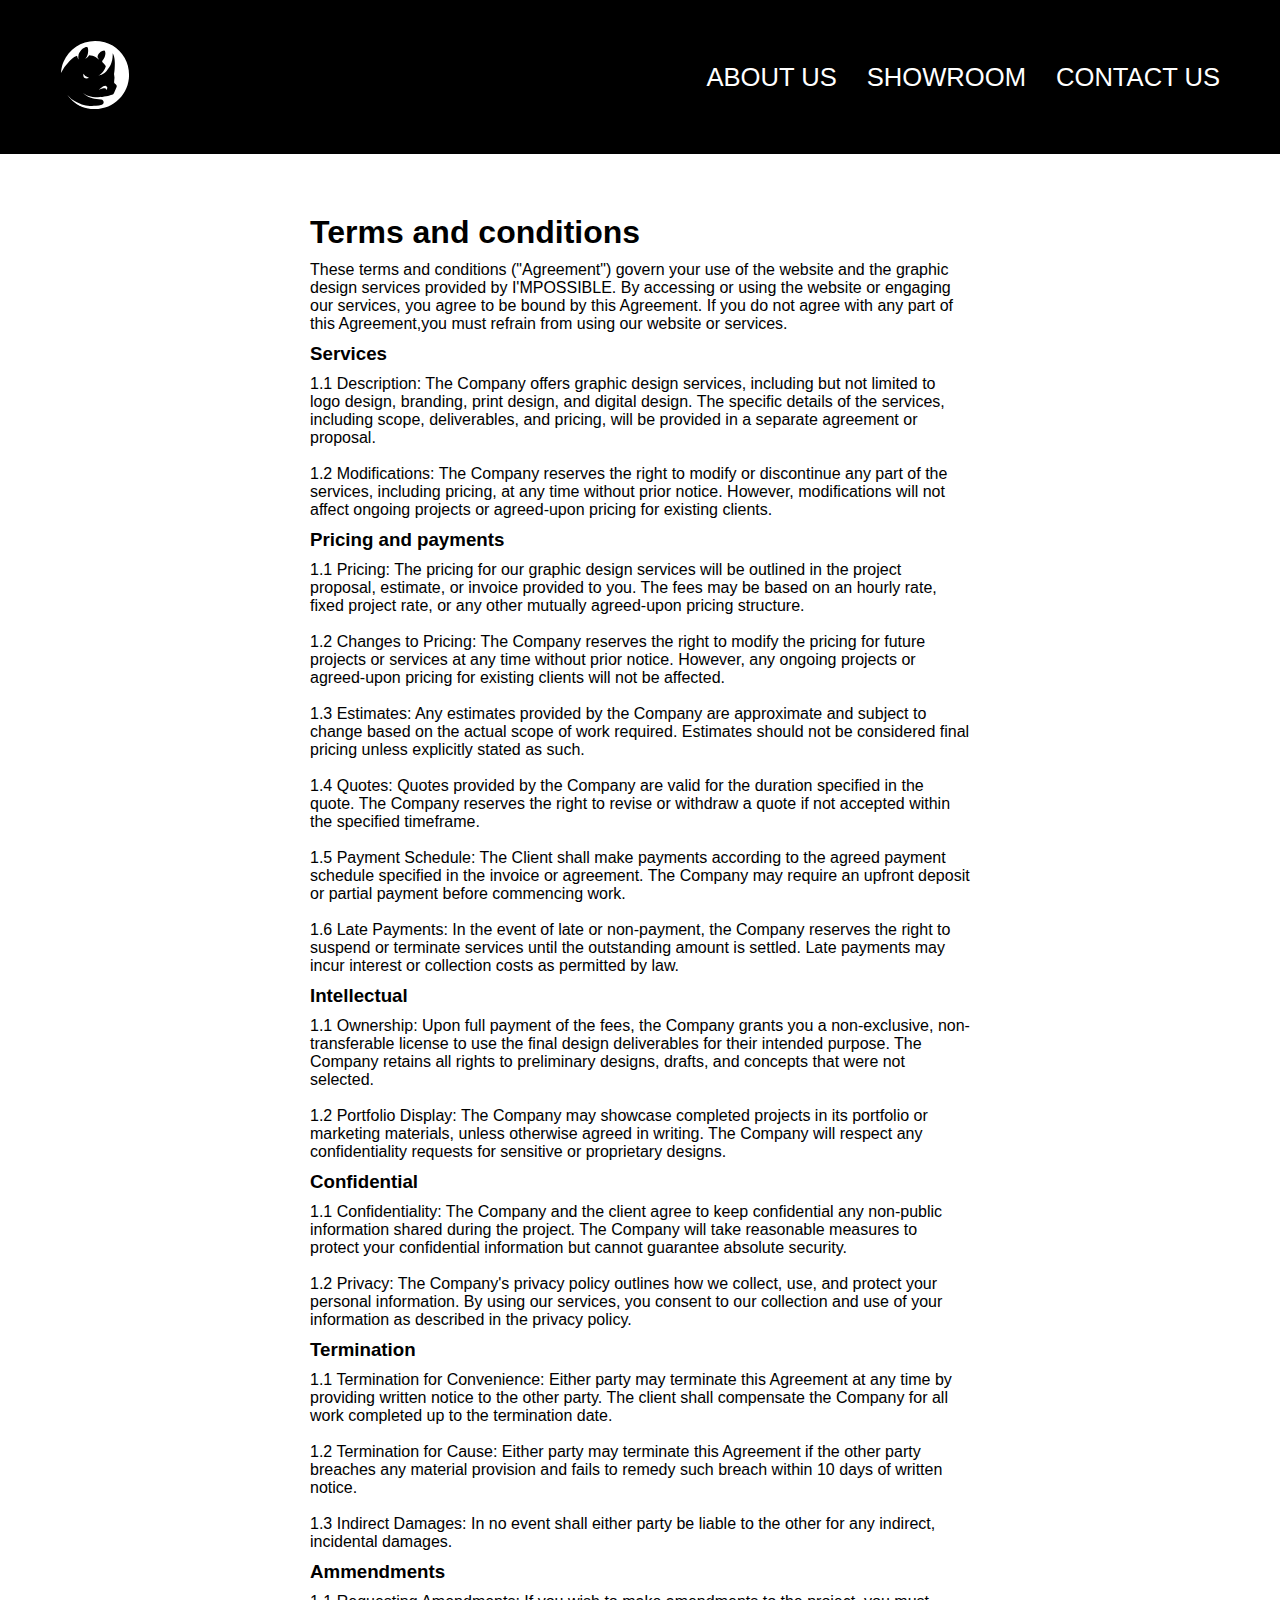
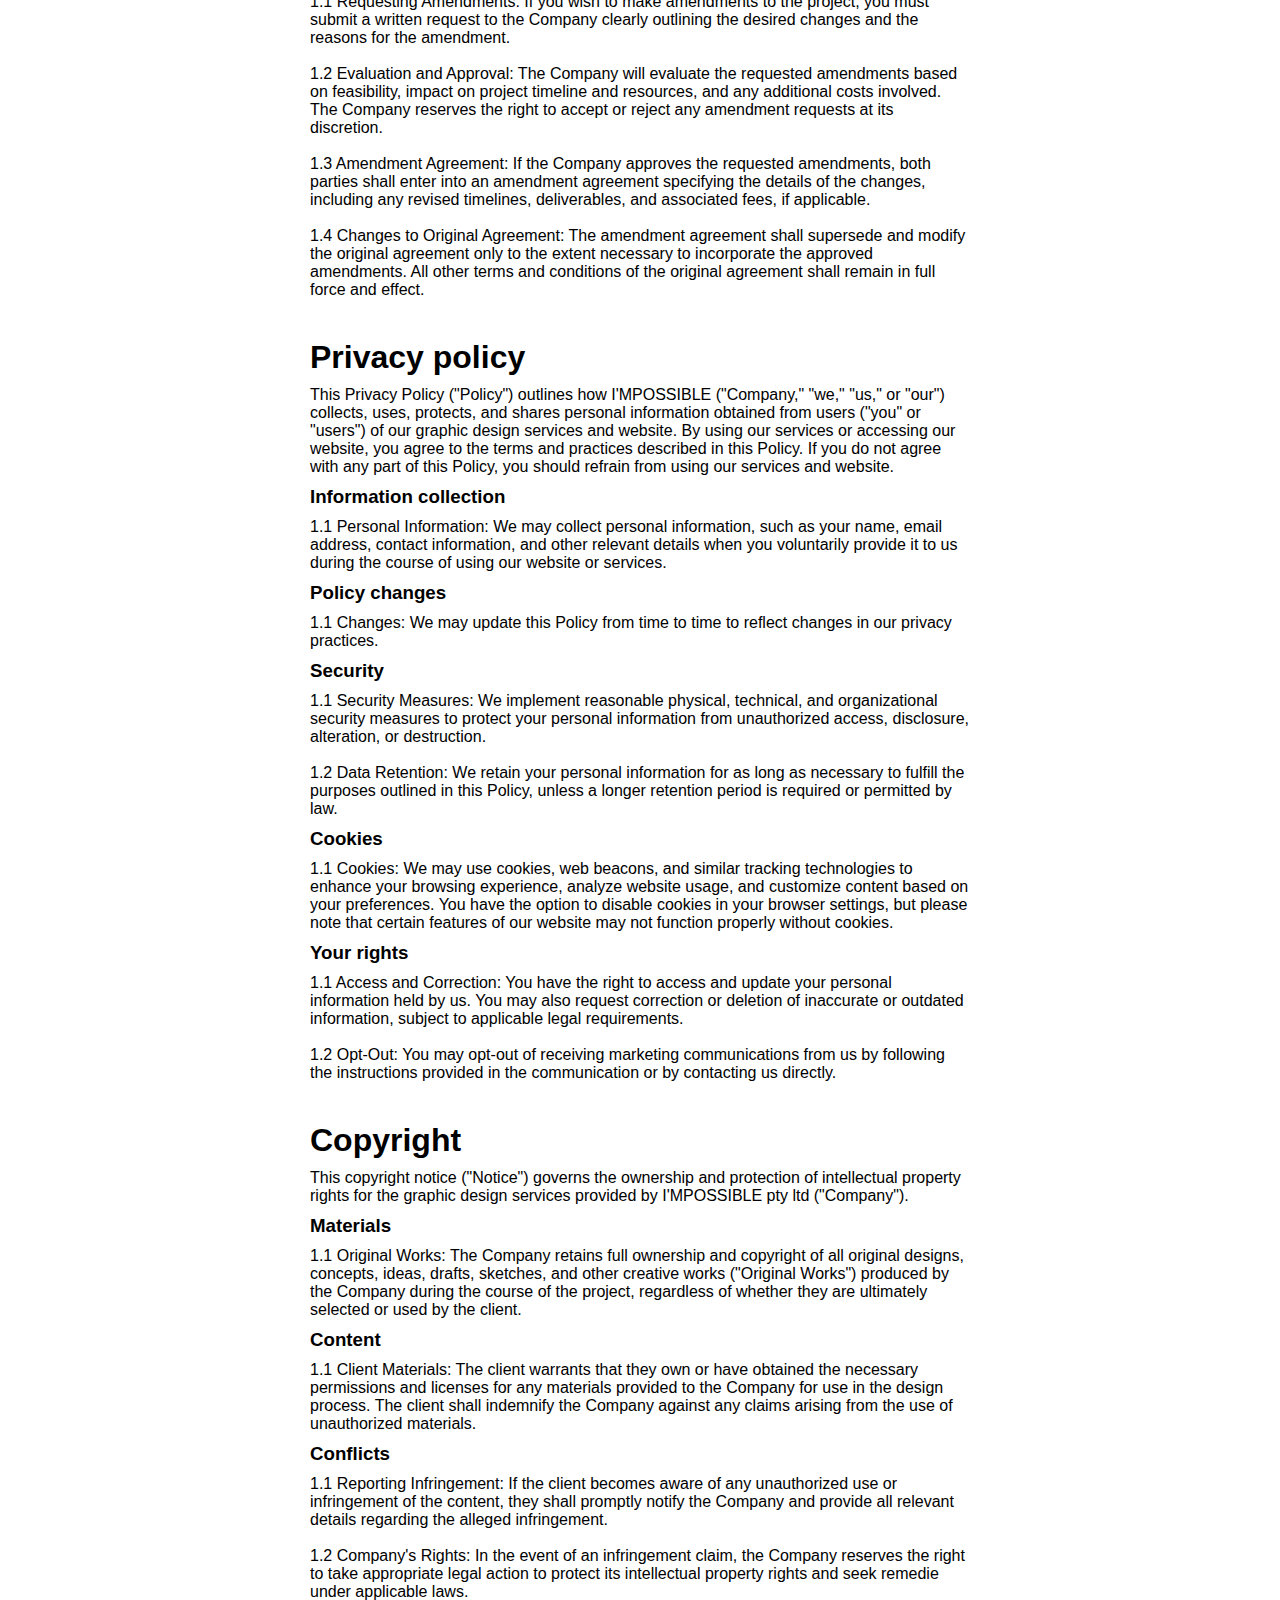
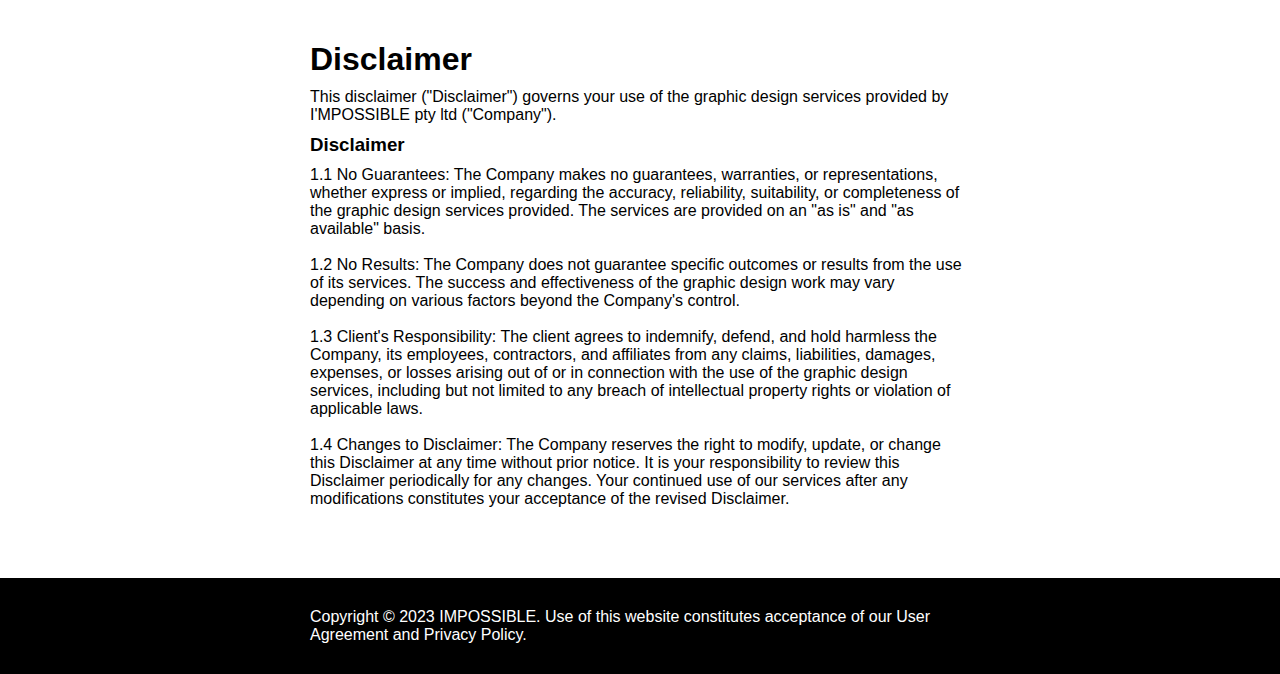
<file: legal/index.html>
<!DOCTYPE html>
<html lang="en">
<head>
    <meta charset="UTF-8">
    <meta http-equiv="X-UA-Compatible" content="IE=edge">
    <meta name="viewport" content="width=device-width, initial-scale=1.0">
    <title>Cards</title>
    <link rel="stylesheet" href="style.css">
    <link rel="stylesheet" href="laptop.css">
    <link rel="stylesheet" href="mobile.css">
    <link rel="stylesheet" href="tablet.css">
    <link rel="preconnect" href="https://fonts.googleapis.com">
    <link rel="preconnect" href="https://fonts.gstatic.com" crossorigin>
    <link href="https://fonts.googleapis.com/css2?family=Roboto:wght@300&display=swap" rel="stylesheet">
</head>
<body>

    <!-- NAVIGATION SECTION ----------------------------------------->
    <header id="header" class="header">
        <a href="../index.html"><img src="../branding/Icon_white-01.svg" alt="IMPOSSIBLE" class="logo"></a>
        <input type="checkbox" class="menu-btn" id="menu-btn">
        <label for="menu-btn" class="menu-icon"><span class="nav-icon"></span></label>
        <nav>
            <ul>
                <li><a href="../index.html#about-us">ABOUT US</a></li>
                <li><a href="../portfolio/portfolio.html">SHOWROOM</a></li>
                <li><a href="../index.html#contact-us">CONTACT US</a></li>
            </ul>
        </nav>
    </header>
    <!-- NAVIGATION SECTION END-------------------------------------->

    <!-- TERMS AND CONDITIONS SECTION ------------------------------->
    <div class="terms">
        <h1>Terms and conditions</h1>
        <p>These terms and conditions ("Agreement") govern your use of the website and the
        graphic design services provided by I'MPOSSIBLE. By accessing or using the website
        or engaging our services, you agree to be bound by this Agreement. If you do not
        agree with any part of this Agreement,you must refrain from using our website or
        services.</p>
        <div class="services">
            <h3>Services</h3>
            <p>1.1 Description: The Company offers graphic design services, including but
            not limited to logo design, branding, print design, and digital design.
            The specific details of the services, including scope, deliverables, and pricing,
            will be provided in a separate agreement or proposal.<br><br>
            1.2 Modifications: The Company reserves the right to modify or discontinue any
            part of the services, including pricing, at any time without prior notice.
            However, modifications will not affect ongoing projects or agreed-upon pricing
            for existing clients.</p>
        </div>
        <div class="pricing">
            <h3>Pricing and payments</h3>
            <p>1.1 Pricing: The pricing for our graphic design services will be outlined in
            the project proposal, estimate, or invoice provided to you. The fees may be
            based on an hourly rate, fixed project rate, or any other mutually agreed-upon
            pricing structure.<br><br>
            1.2 Changes to Pricing: The Company reserves the right to modify the pricing for
            future projects or services at any time without prior notice. However, any
            ongoing projects or agreed-upon pricing for existing clients will not be affected.
            <br><br>
            1.3 Estimates: Any estimates provided by the Company are approximate and subject
            to change based on the actual scope of work required. Estimates should not be
            considered final pricing unless explicitly stated as such.<br><br>
            1.4 Quotes: Quotes provided by the Company are valid for the duration specified
            in the quote. The Company reserves the right to revise or withdraw a quote if
            not accepted within the specified timeframe.<br><br>
            1.5 Payment Schedule: The Client shall make payments according to the agreed
            payment schedule specified in the invoice or agreement. The Company may require
            an upfront deposit or partial payment before commencing work.<br><br>
            1.6 Late Payments: In the event of late or non-payment, the Company reserves the
            right to suspend or terminate services until the outstanding amount is settled.
            Late payments may incur interest or collection costs as permitted by law.
            </p>
        </div>
        <div class="intel">
            <h3>Intellectual</h3>
            <p>1.1 Ownership: Upon full payment of the fees, the Company grants you a
            non-exclusive, non-transferable license to use the final design deliverables for
            their intended purpose. The Company retains all rights to preliminary designs,
            drafts, and concepts that were not selected.<br><br>
            1.2 Portfolio Display: The Company may showcase completed projects in its portfolio
            or marketing materials, unless otherwise agreed in writing. The Company will respect
            any confidentiality requests for sensitive or proprietary designs.</p>
        </div>
        <div class="confidential">
            <h3>Confidential</h3>
            <p>1.1 Confidentiality: The Company and the client agree to keep confidential any
            non-public information shared during the project. The Company will take reasonable
            measures to protect your confidential information but cannot guarantee absolute
            security.<br><br>
            1.2 Privacy: The Company's privacy policy outlines how we collect, use, and
            protect your personal information. By using our services, you consent to our
            collection and use of your information as described in the privacy policy.
            </p>
        </div>
        <div class="termination">
            <h3>Termination</h3>
            <p>1.1 Termination for Convenience: Either party may terminate this Agreement
            at any time by providing written notice to the other party. The client shall
            compensate the Company for all work completed up to the termination date.<br><br>
            1.2 Termination for Cause: Either party may terminate this Agreement if the other
            party breaches any material provision and fails to remedy such breach within
            10 days of written notice.<br><br>
            1.3 Indirect Damages: In no event shall either party be liable to the other
            for any indirect, incidental damages.
            </p>
        </div>
        <div class="ammendments">
            <h3>Ammendments</h3>
            <p>
            1.1 Requesting Amendments: If you wish to make amendments to the project, you must submit
            a written request to the Company clearly outlining the desired changes and the reasons
            for the amendment.<br><br>
            1.2 Evaluation and Approval: The Company will evaluate the requested amendments based on
            feasibility, impact on project timeline and resources, and any additional costs involved.
            The Company reserves the right to accept or reject any amendment requests at its discretion.
            <br><br>
            1.3 Amendment Agreement: If the Company approves the requested amendments, both parties
            shall enter into an amendment agreement specifying the details of the changes,
            including any revised timelines, deliverables, and associated fees, if applicable.
            <br><br>
            1.4 Changes to Original Agreement: The amendment agreement shall supersede and modify
            the original agreement only to the extent necessary to incorporate the approved amendments.
            All other terms and conditions of the original agreement shall remain in full force and effect.
            </p>
        </div>
    </div>
    <!-- TERMS AND CONDITIONS SECTION END --------------------------->

    <!-- PRIVACY POLICY SECTION ------------------------------------->
    <div class="privacy">
        <h1>Privacy policy</h1>
        <p>This Privacy Policy ("Policy") outlines how I'MPOSSIBLE ("Company," "we," "us," or "our") collects,
        uses, protects, and shares personal information obtained from users ("you" or "users") of our
        graphic design services and website. By using our services or accessing our website,
        you agree to the terms and practices described in this Policy.
        If you do not agree with any part of this Policy, you should refrain from using our services and website.
        </p>
        <div class="info-collection">
            <h3>Information collection</h3>
            <p>1.1 Personal Information: We may collect personal information, such as your name, email address,
            contact information, and other relevant details when you voluntarily provide it to us during the
            course of using our website or services.</p>
        </div>
        <div class="policy-changes">
            <h3>Policy changes</h3>
            <p>1.1 Changes: We may update this Policy from time to time to reflect changes in our privacy practices.</p>
        </div>
        <div class="security">
            <h3>Security</h3>
            <p>1.1 Security Measures: We implement reasonable physical, technical, and organizational security
            measures to protect your personal information from unauthorized access, disclosure, alteration,
            or destruction.<br><br>
            1.2 Data Retention: We retain your personal information for as long as necessary to fulfill
            the purposes outlined in this Policy, unless a longer retention period is required or permitted by law.</p>
        </div>
        <div class="cookies">
            <h3>Cookies</h3>
            <p>1.1 Cookies: We may use cookies, web beacons, and similar tracking technologies to enhance
            your browsing experience, analyze website usage, and customize content based on your preferences.
            You have the option to disable cookies in your browser settings, but please note that certain
            features of our website may not function properly without cookies.</p>
        </div>
        <div class="rights">
            <h3>Your rights</h3>
            <p>1.1 Access and Correction: You have the right to access and update your personal information
            held by us. You may also request correction or deletion of inaccurate or outdated information,
            subject to applicable legal requirements.<br><br>
            1.2 Opt-Out: You may opt-out of receiving marketing communications from us by following the
            instructions provided in the communication or by contacting us directly.</p>
        </div>
    </div>
    <!-- PRIVACY POLICY SECTION END --------------------------------->

    <!-- COPYRIGHT SECTION ------------------------------------------>
    <div class="copyright">
        <h1>Copyright</h1>
        <p>This copyright notice ("Notice") governs the ownership and protection of intellectual property
        rights for the graphic design services provided by I'MPOSSIBLE pty ltd ("Company").</p>
        <div class="materials">
            <h3>Materials</h3>
            <p>1.1 Original Works: The Company retains full ownership and copyright of all original designs,
            concepts, ideas, drafts, sketches, and other creative works ("Original Works") produced by the
            Company during the course of the project, regardless of whether they are ultimately
            selected or used by the client.
            </p>
        </div>
        <div class="content">
            <h3>Content</h3>
            <p>1.1 Client Materials: The client warrants that they own or have obtained the necessary permissions
            and licenses for any materials provided to the Company for use in the design process.
            The client shall indemnify the Company against any claims arising from the use of
            unauthorized materials.</p>
        </div>
        <div class="conflicts">
            <h3>Conflicts</h3>
            <p>1.1 Reporting Infringement: If the client becomes aware of any unauthorized use or
            infringement of the content, they shall promptly notify the Company and provide all relevant
            details regarding the alleged infringement.<br><br>
            1.2 Company's Rights: In the event of an infringement claim, the Company reserves the right
            to take appropriate legal action to protect its intellectual property rights and seek remedie
            under applicable laws.</p>
        </div>
    </div>
    <!-- COPYRIGHT SECTION END -------------------------------------->

    <!-- DISCLAIMER SECTION ------------------------------------------>
    <div class="disclaimer">
        <h1>Disclaimer</h1>
        <p>This disclaimer ("Disclaimer") governs your use of the graphic design services provided by
        I'MPOSSIBLE pty ltd ("Company").</p>
        <div class="disclaim">
            <h3>Disclaimer</h3>
            <p>1.1 No Guarantees: The Company makes no guarantees, warranties, or representations,
            whether express or implied, regarding the accuracy, reliability, suitability,
            or completeness of the graphic design services provided. The services are provided
            on an "as is" and "as available" basis.<br><br>
            1.2 No Results: The Company does not guarantee specific outcomes or results from the
            use of its services. The success and effectiveness of the graphic design work may vary
            depending on various factors beyond the Company's control.<br><br>
            1.3 Client's Responsibility: The client agrees to indemnify, defend, and hold harmless
            the Company, its employees, contractors, and affiliates from any claims, liabilities,
            damages, expenses, or losses arising out of or in connection with the use of the
            graphic design services, including but not limited to any breach of intellectual
            property rights or violation of applicable laws.<br><br>
            1.4 Changes to Disclaimer: The Company reserves the right to modify, update, or
            change this Disclaimer at any time without prior notice. It is your responsibility
            to review this Disclaimer periodically for any changes. Your continued use of our
            services after any modifications constitutes your acceptance of the revised Disclaimer.
            </p>
        </div>
    </div>
    <!-- DISCLAIMER SECTION END -------------------------------------->
    <div class="notice">
        <p>Copyright © 2023 IMPOSSIBLE. Use of this website constitutes acceptance of our User Agreement and Privacy Policy.</p>
    </div>

</body>
</html>
</file>
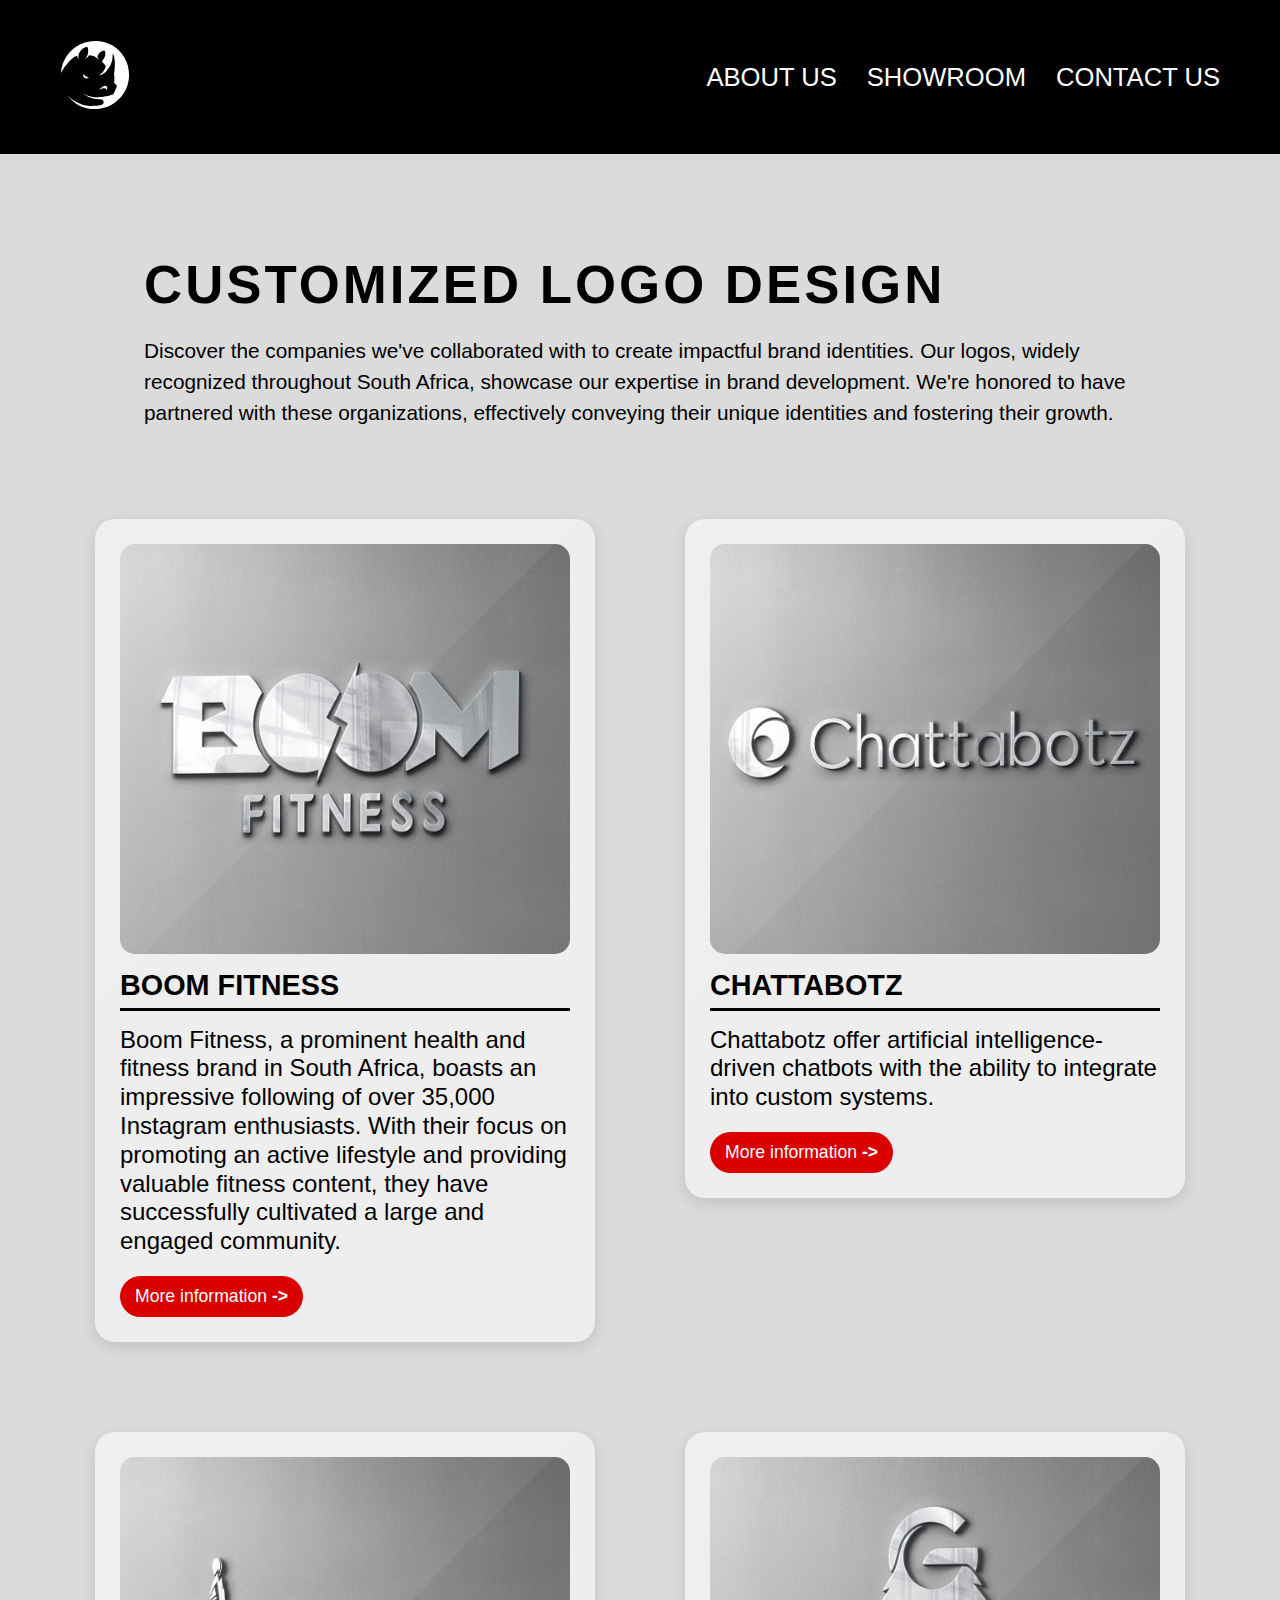
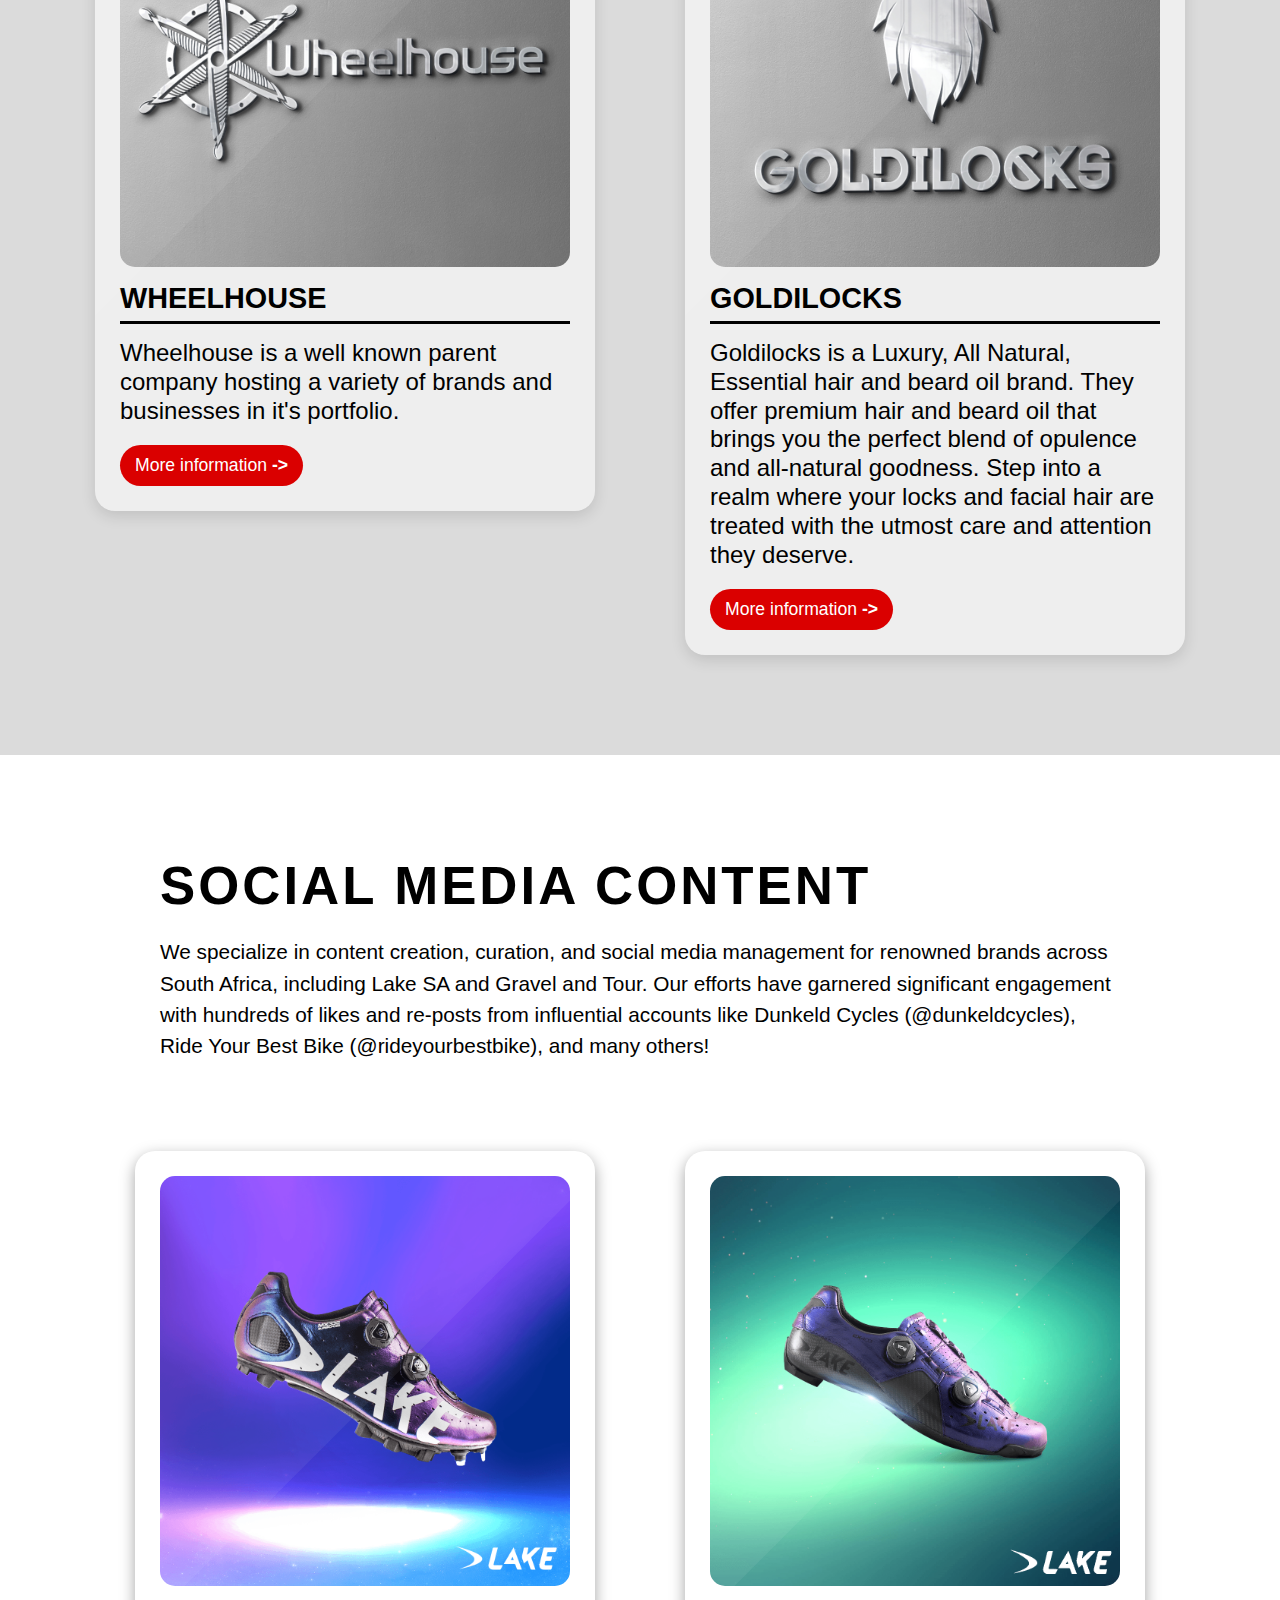
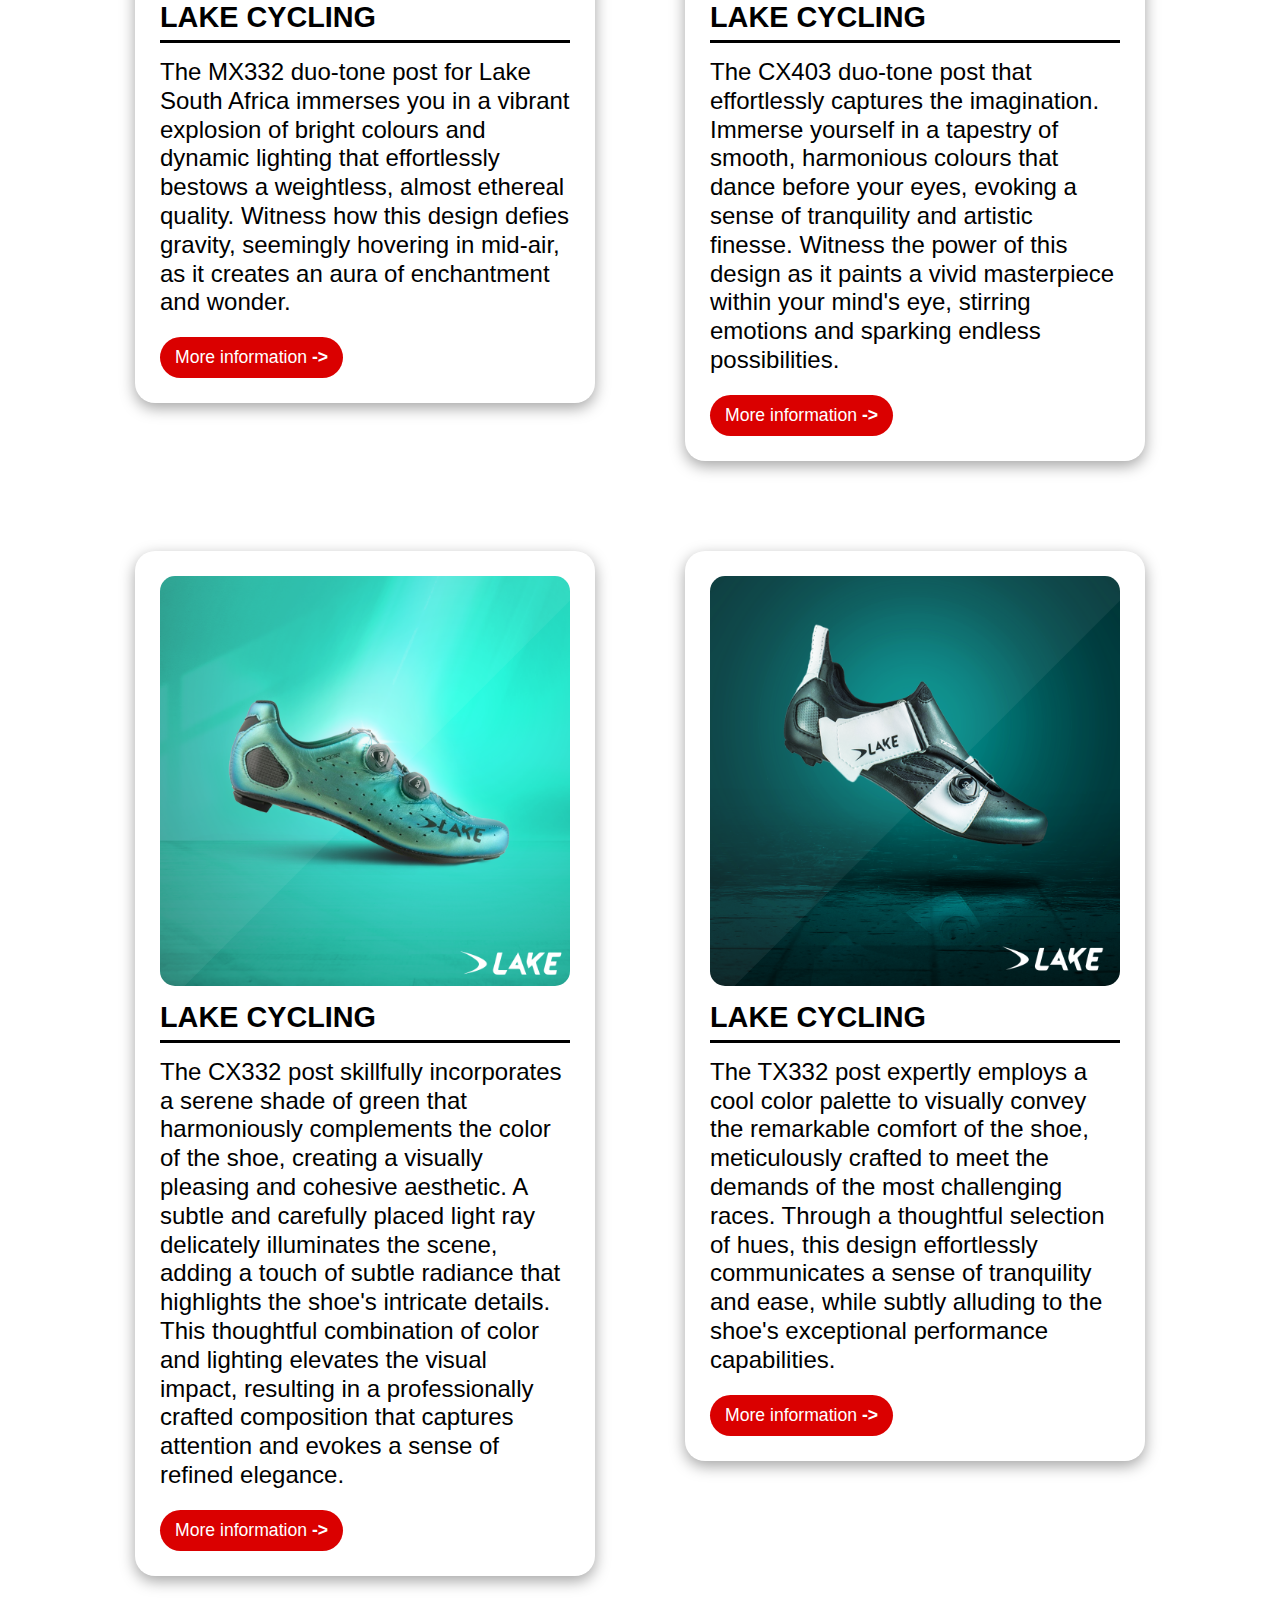
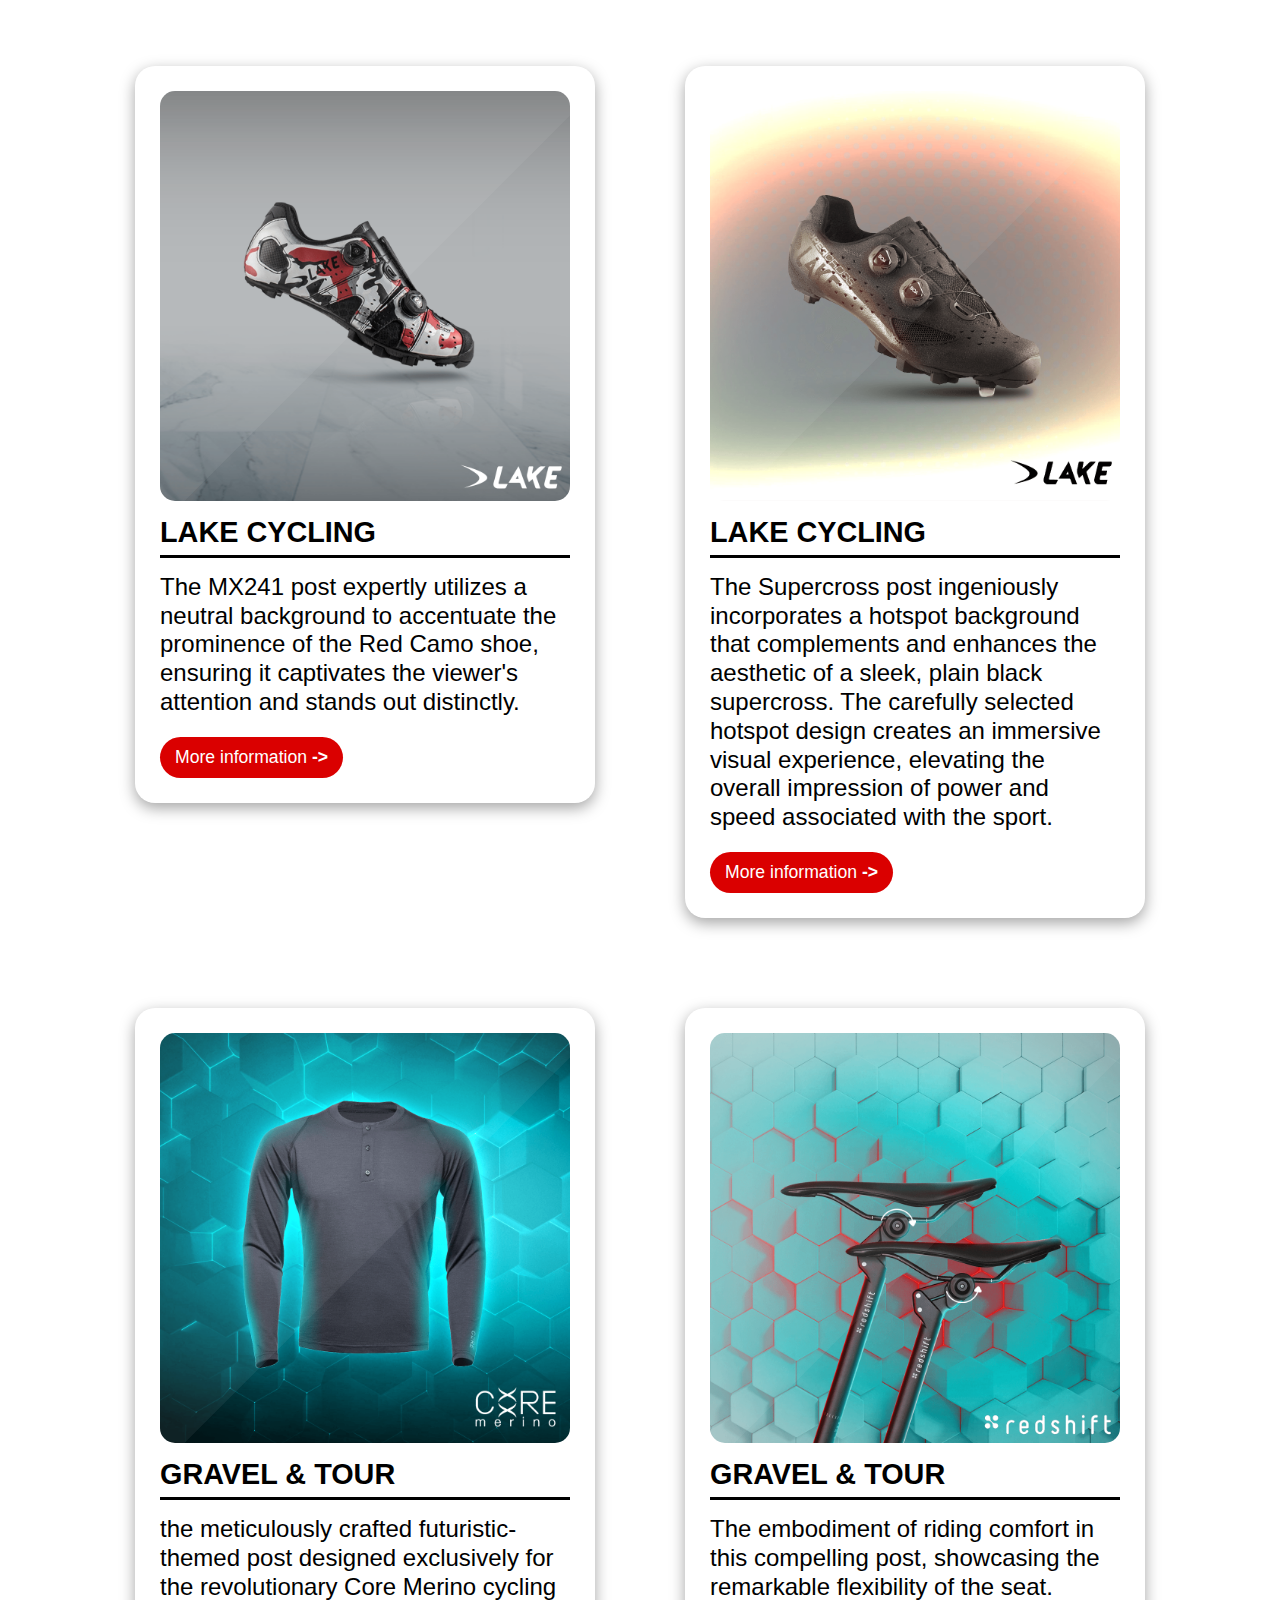
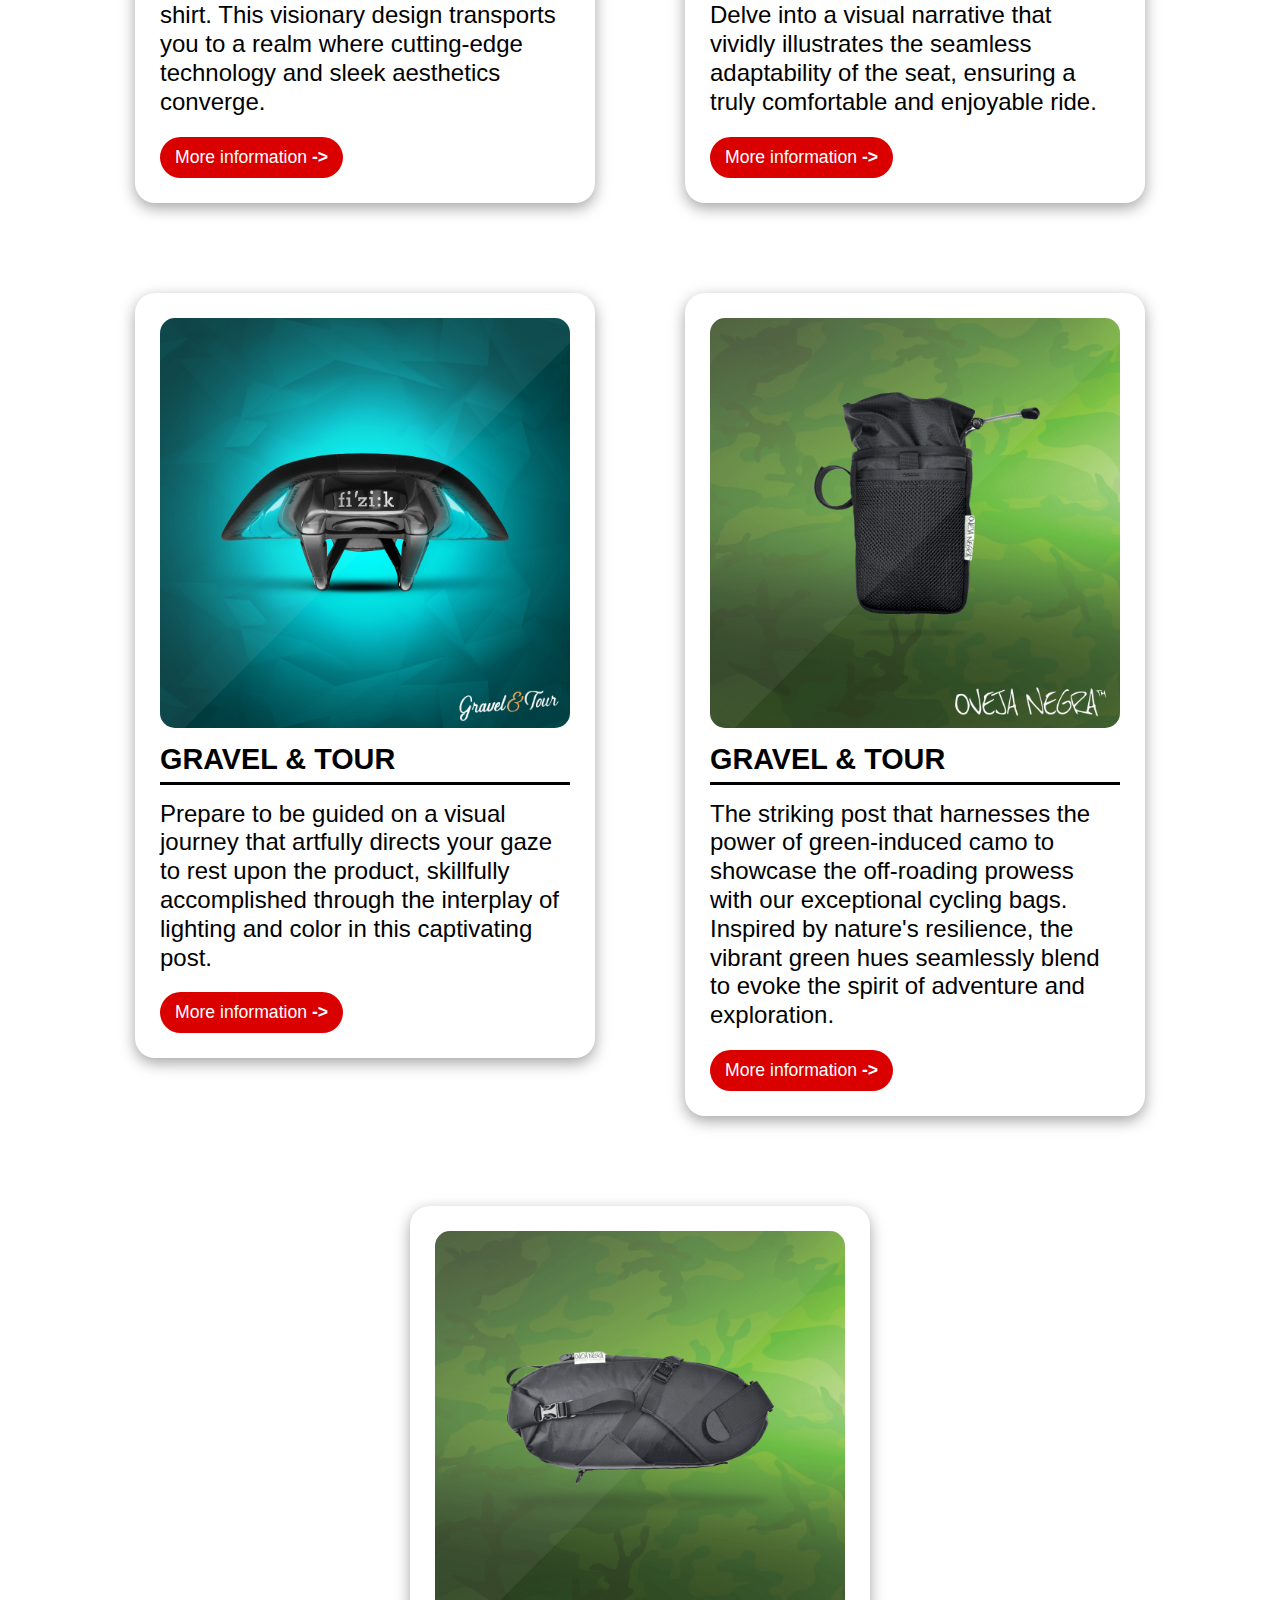
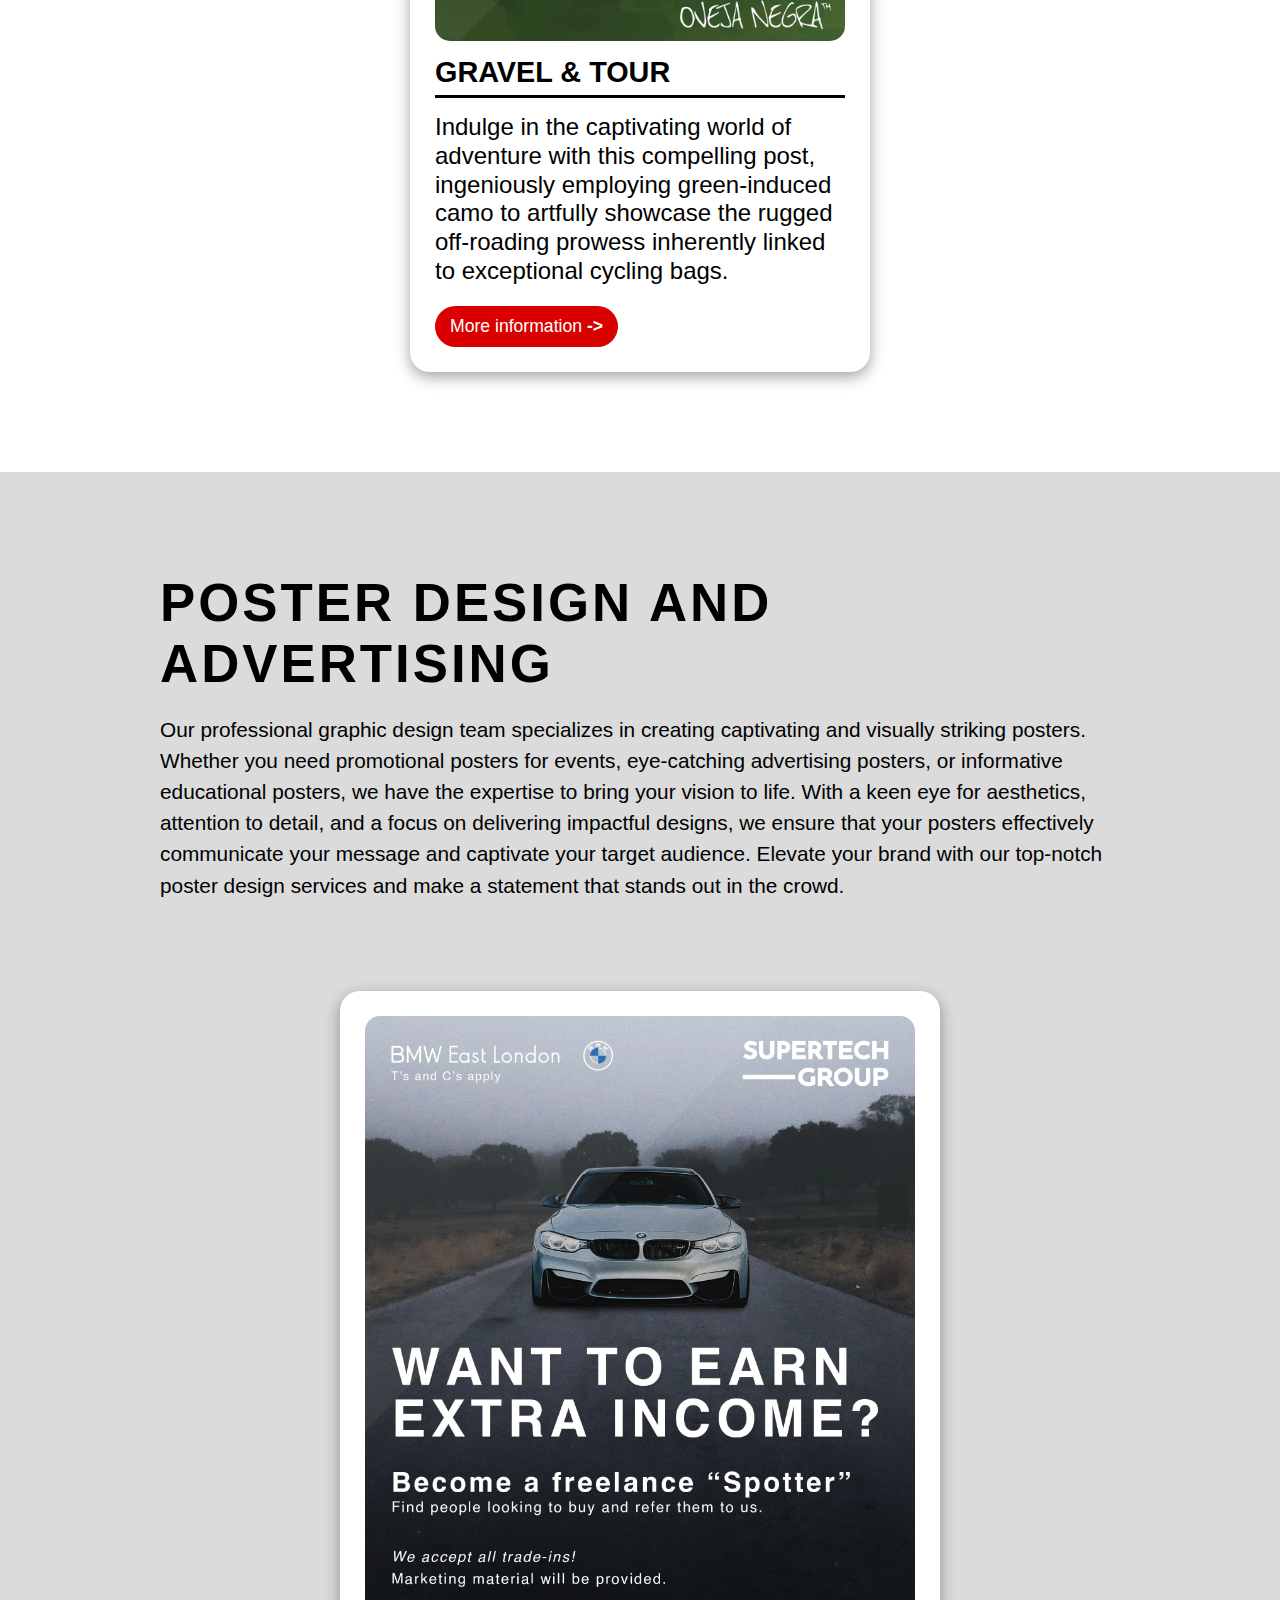
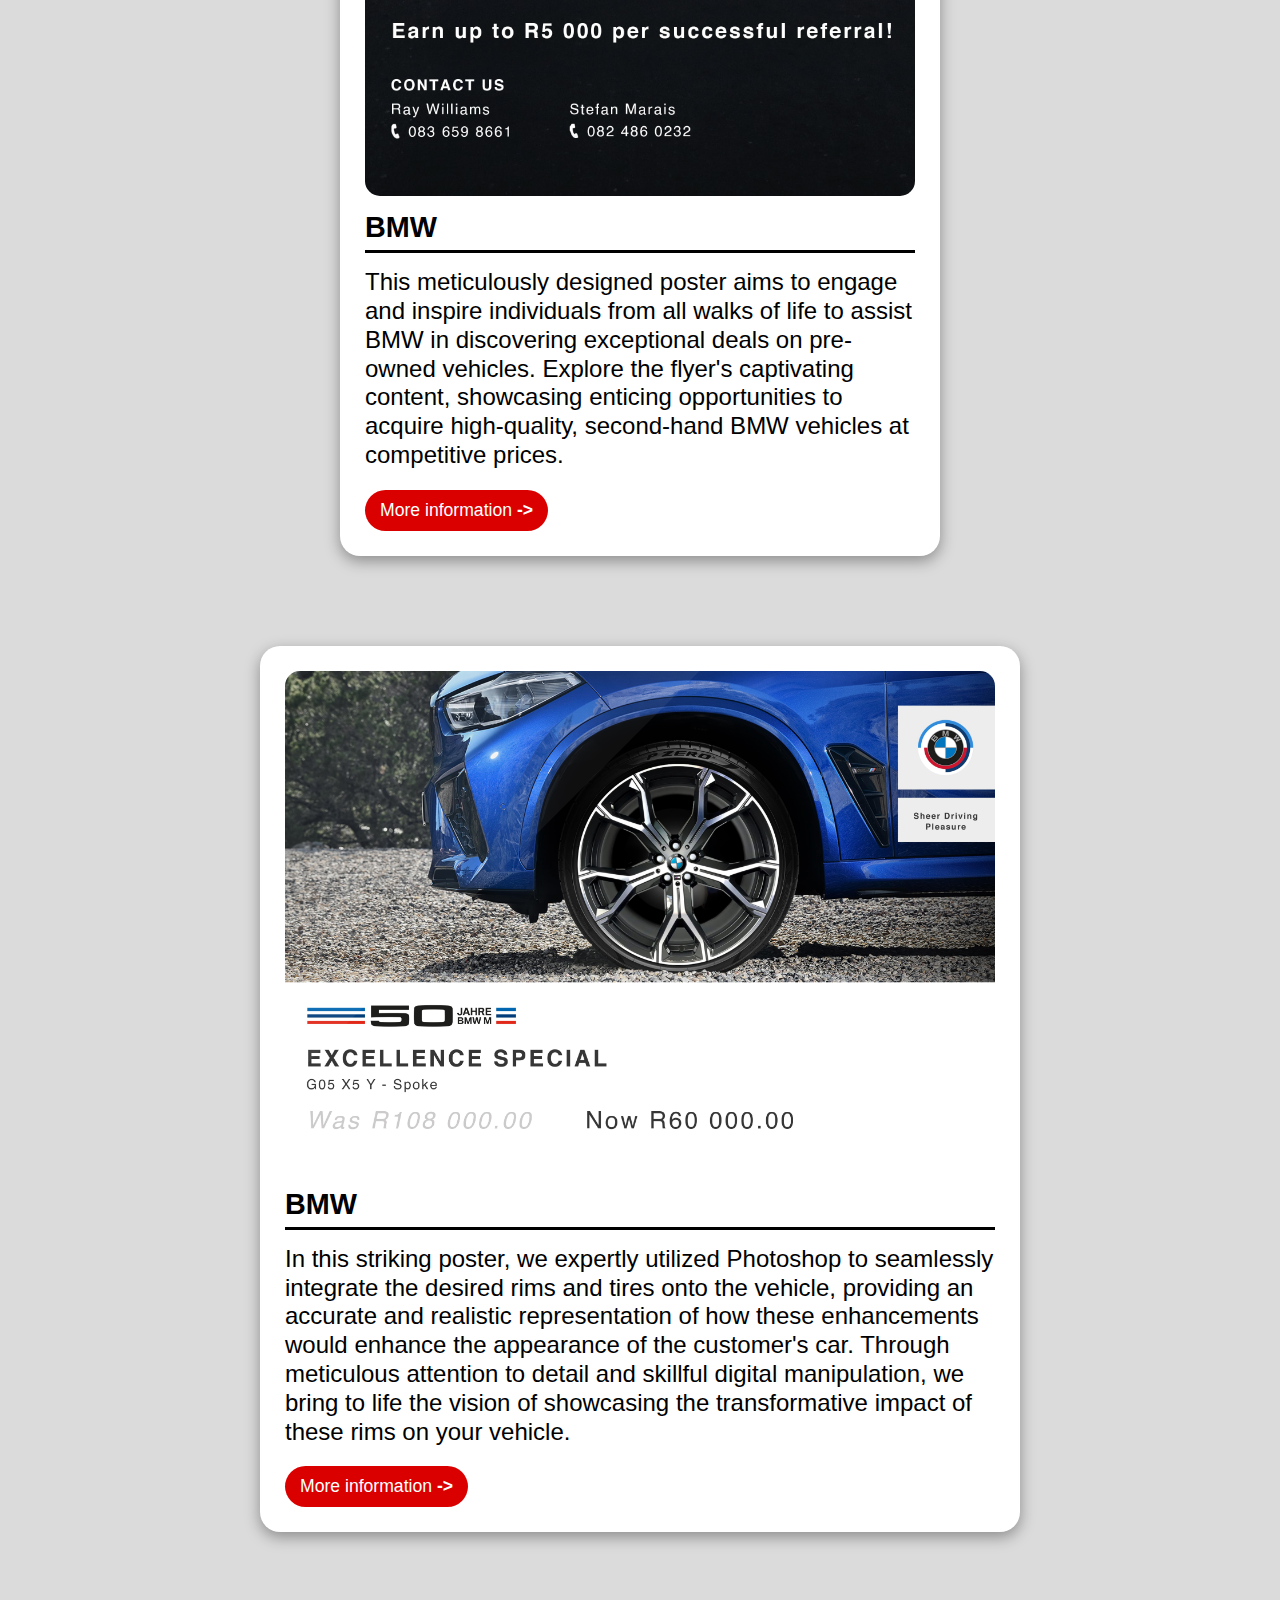
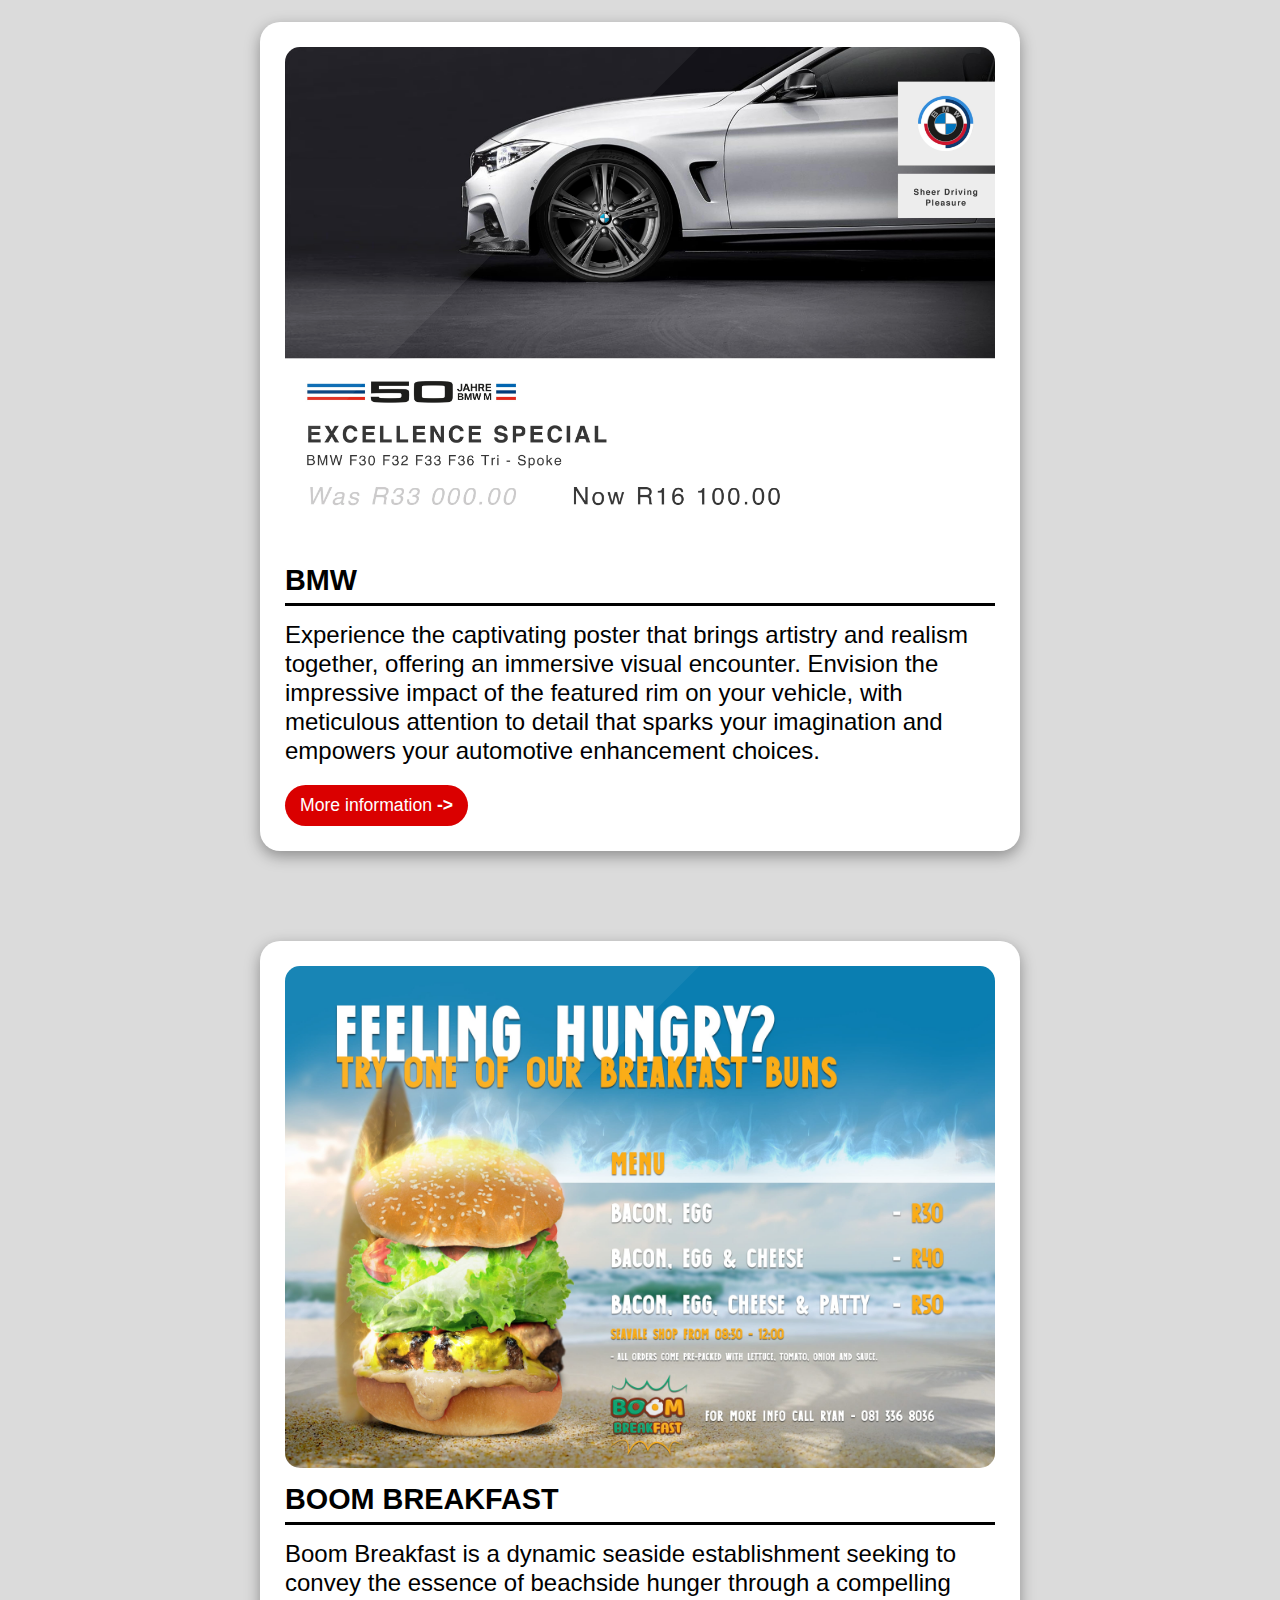
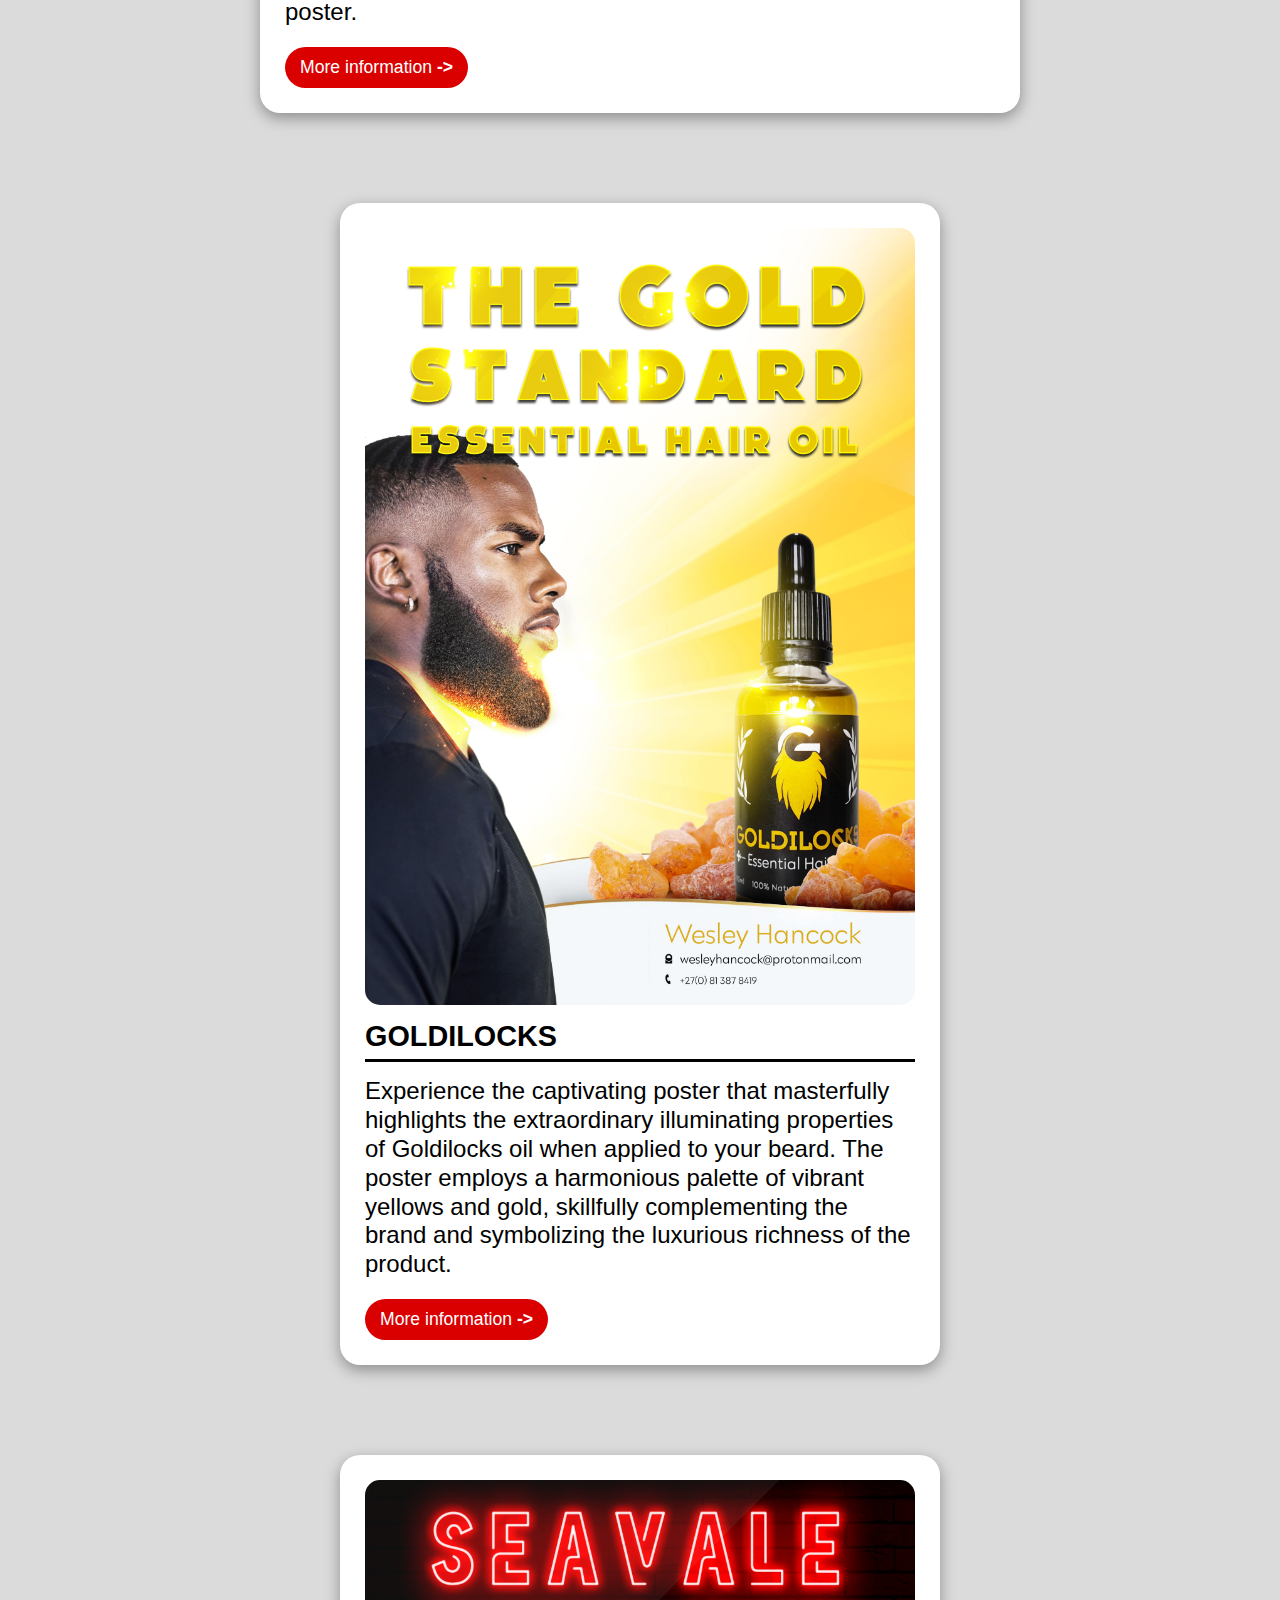
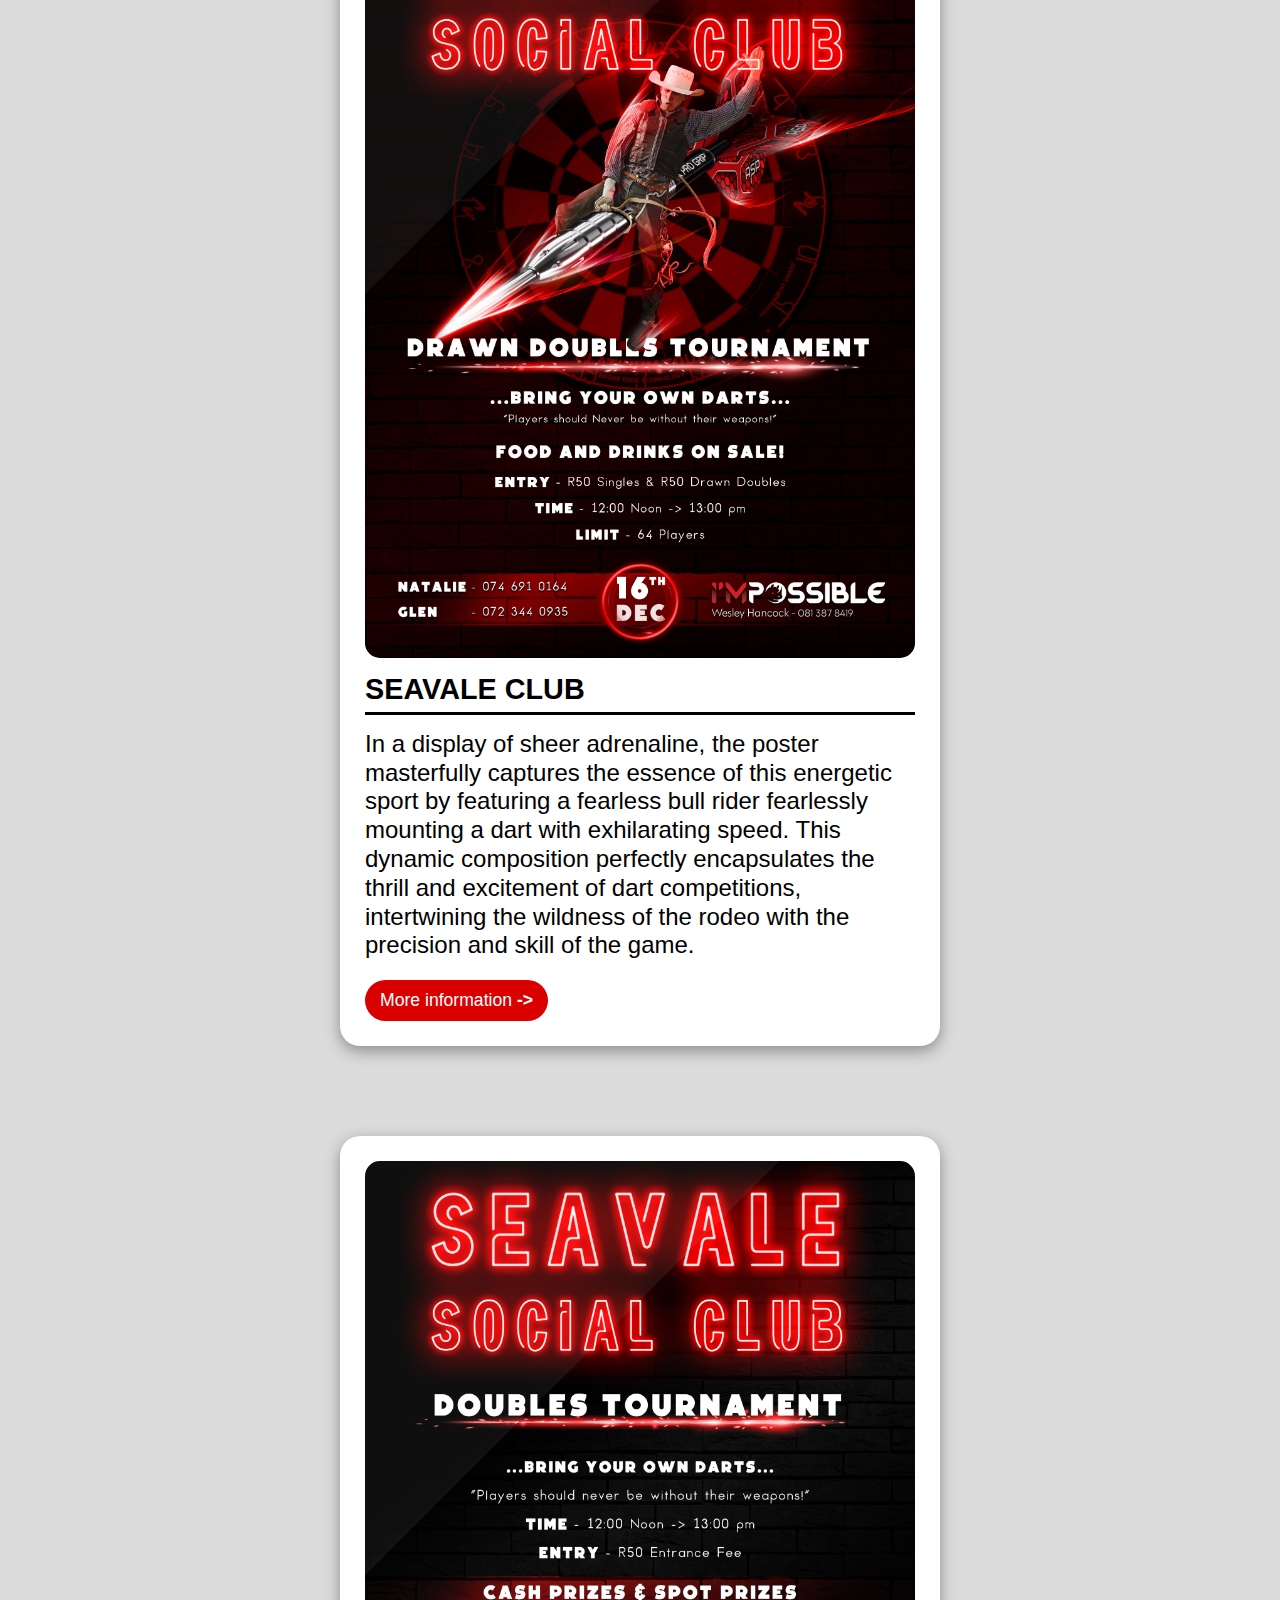
<file: portfolio/portfolio.html>
<!DOCTYPE html>
<html lang="en">
<head>
    <meta charset="UTF-8">
    <meta http-equiv="X-UA-Compatible" content="IE=edge">
    <meta name="viewport" content="width=device-width, initial-scale=1.0">
    <title>Graphic Design Showroom</title>
    <meta name="description" content="Expert graphic design. From logos to
    web designs, our creative experts bring your vision to life.
    Discover artistry and strategy for your business. Start today!"/>
    <link rel="stylesheet" href="style.css">
    <link rel="stylesheet" href="laptop.css">
    <link rel="stylesheet" href="mobile.css">
    <link rel="stylesheet" href="tablet.css">
    <link rel="preconnect" href="https://fonts.googleapis.com">
    <link rel="preconnect" href="https://fonts.gstatic.com" crossorigin>
    <link href="https://fonts.googleapis.com/css2?family=Roboto:wght@300&display=swap" rel="stylesheet">
</head>
<body>

    <!-- NAVIGATION SECTION ----------------------------------------->
    <header id="header" class="header">
        <a href="../index.html"><img src="../branding/Icon_white-01.svg" alt="IMPOSSIBLE" class="logo"></a>
        <input type="checkbox" class="menu-btn" id="menu-btn">
        <label for="menu-btn" class="menu-icon"><span class="nav-icon"></span></label>
        <nav>
            <ul>
                <li><a href="../index.html#about-us">ABOUT US</a></li>
                <li><a href="#">SHOWROOM</a></li>
                <li><a href="../index.html#contact-us">CONTACT US</a></li>
            </ul>
            
        </nav>
    </header>
    <!-- NAVIGATION SECTION END-------------------------------------->
    
    <div id="logo-container" class="logo-container">
        <div class="intro">
            <h1>CUSTOMIZED LOGO DESIGN</h1>
            <p>Discover the companies we've collaborated with to create impactful
            brand identities. Our logos, widely recognized throughout South Africa,
            showcase our expertise in brand development. We're honored to have
            partnered with these organizations, effectively conveying their unique
            identities and fostering their growth.</p>
        </div>
        <div class="logoCard-container">
            <div class="l-card">
                <img class="one" src="images/Boom_Official_mockup_Insta.jpg"
                alt="Customized business logo design for branding purposes">
                <div class="card-text">
                    <h2>Boom Fitness</h2>
                    <p>Boom Fitness, a prominent health and fitness brand in South Africa,
                    boasts an impressive following of over 35,000 Instagram enthusiasts.
                    With their focus on promoting an active lifestyle and providing valuable
                    fitness content, they have successfully cultivated a large and engaged community.</p>
                    <div class="link-box"><a href="tel:+27813878419">More information <b>-></b></a></div>
                    <div class="shine"></div>
                </div>
            </div>
            <div class="l-card">
                <img class="two" src="images/Chattabotz_Official_Insta_mockup.jpg"
                alt="Customized business logo design for branding purposes">
                <div class="card-text">
                    <h2>Chattabotz</h2>
                    <p>Chattabotz offer artificial intelligence-driven
                    chatbots with the ability to integrate into custom systems.</p>
                    <div class="link-box"><a href="tel:+27813878419">More information <b>-></b></a></div>
                    <div class="shine"></div>
                </div>
            </div>
            <div class="l-card">
                <img class="three" src="images/Wheelhouse_Official_Insta_mockup.jpg"
                alt="Customized business logo design for branding purposes">
                <div class="card-text">
                    <h2>Wheelhouse</h2>
                    <p>Wheelhouse is a well known parent company hosting a variety of
                    brands and businesses in it's portfolio.</p>
                    <div class="link-box"><a href="tel:+27813878419">More information <b>-></b></a></div>
                    <div class="shine"></div>
                </div>
            </div>
            <div class="l-card">
                <img class="four" src="images/Goldilocks_Insta.jpg"
                alt="Customized business logo design for branding purposes">
                <div class="card-text">
                    <h2>Goldilocks</h2>
                    <p>Goldilocks is a Luxury, All Natural, Essential hair and beard oil brand.
                    They offer premium hair and beard oil that brings you the perfect blend of opulence
                    and all-natural goodness. Step into a realm where your locks and facial hair are
                    treated with the utmost care and attention they deserve. 
                    </p>
                    <div class="link-box"><a href="tel:+27813878419">More information <b>-></b></a></div>
                    <div class="shine"></div>
                </div>
            </div>
        </div>
    </div>

    <div id="socialMedia-container" class="socialMedia-container">
        <div class="intro">
            <h1>SOCIAL MEDIA CONTENT</h1>
            <p>We specialize in content creation, curation, and social media management
            for renowned brands across South Africa, including Lake SA and Gravel and Tour.
            Our efforts have garnered significant engagement with hundreds of likes and
            re-posts from influential accounts like Dunkeld Cycles (@dunkeldcycles),
            Ride Your Best Bike (@rideyourbestbike), and many others!
            </p>
        </div>
        <div class="socialCard-container">
            <div class="s-card">
                <img class="one" src="images/L_02.png"
                alt="Engaging and visually striking social media graphics for brand promotion">
                <div class="card-text">
                    <h2>Lake cycling</h2>
                    <p>The MX332 duo-tone post for Lake South Africa immerses you in a vibrant
                    explosion of bright colours and dynamic lighting that effortlessly bestows
                    a weightless, almost ethereal quality. Witness how this design defies
                    gravity, seemingly hovering in mid-air, as it creates an aura of enchantment
                    and wonder.</p>
                    <div class="link-box"><a href="tel:+27813878419">More information <b>-></b></a></div>
                    <div class="shine"></div>
                </div>
            </div>
            <div class="s-card">
                <img class="two" src="images/IMG_20200210_141356_716.jpg"
                alt="Engaging and visually striking social media graphics for brand promotion">
                <div class="card-text">
                    <h2>Lake cycling</h2>
                    <p>The CX403 duo-tone post that effortlessly captures the imagination.
                    Immerse yourself in a tapestry of smooth, harmonious colours that dance before
                    your eyes, evoking a sense of tranquility and artistic finesse. Witness the
                    power of this design as it paints a vivid masterpiece within your mind's eye,
                    stirring emotions and sparking endless possibilities.</p>
                    <div class="link-box"><a href="tel:+27813878419">More information <b>-></b></a></div>
                    <div class="shine"></div>
                </div>
            </div>
            <div class="s-card">
                <img class="three" src="images/IMG_20200525_112034_440.png"
                alt="Engaging and visually striking social media graphics for brand promotion">
                <div class="card-text">
                    <h2>Lake cycling</h2>
                    <p>The CX332 post skillfully incorporates a serene shade of green that harmoniously
                    complements the color of the shoe, creating a visually pleasing and cohesive aesthetic.
                    A subtle and carefully placed light ray delicately illuminates the scene, adding a
                    touch of subtle radiance that highlights the shoe's intricate details.
                    This thoughtful combination of color and lighting elevates the visual impact,
                    resulting in a professionally crafted composition that captures attention and
                    evokes a sense of refined elegance.</p>
                    <div class="link-box"><a href="tel:+27813878419">More information <b>-></b></a></div>
                    <div class="shine"></div>
                </div>
            </div>
            <div class="s-card">
                <img class="four" src="images/IMG_20200727_173735_925.png"
                alt="Engaging and visually striking social media graphics for brand promotion">
                <div class="card-text">
                    <h2>Lake cycling</h2>
                    <p>The TX332 post expertly employs a cool color palette to visually convey the
                    remarkable comfort of the shoe, meticulously crafted to meet the demands of the
                    most challenging races. Through a thoughtful selection of hues, this design
                    effortlessly communicates a sense of tranquility and ease, while subtly alluding
                    to the shoe's exceptional performance capabilities.</p>
                    <div class="link-box"><a href="tel:+27813878419">More information <b>-></b></a></div>
                    <div class="shine"></div>
                </div>
            </div>
            <div class="s-card">
                <img class="five" src="images/IMG_20200316_113820_356.jpg"
                alt="Engaging and visually striking social media graphics for brand promotion">
                <div class="card-text">
                    <h2>Lake cycling</h2>
                    <p>The MX241 post expertly utilizes a neutral background to accentuate the
                    prominence of the Red Camo shoe, ensuring it captivates the viewer's
                    attention and stands out distinctly.</p>
                    <div class="link-box"><a href="tel:+27813878419">More information <b>-></b></a></div>
                    <div class="shine"></div>
                </div>
            </div>
            <div class="s-card">
                <img class="six" src="images/L_03.png"
                alt="Engaging and visually striking social media graphics for brand promotion">
                <div class="card-text">
                    <h2>Lake cycling</h2>
                    <p>The Supercross post ingeniously incorporates a hotspot background that complements
                    and enhances the aesthetic of a sleek, plain black supercross. The carefully selected
                    hotspot design creates an immersive visual experience, elevating the overall
                    impression of power and speed associated with the sport.</p>
                    <div class="link-box"><a href="tel:+27813878419">More information <b>-></b></a></div>
                    <div class="shine"></div>
                </div>
            </div>
            <div class="s-card">
                <img class="seven" src="images/GT_03_Core.png"
                alt="Engaging and visually striking social media graphics for brand promotion">
                <div class="card-text">
                    <h2>Gravel & Tour</h2>
                    <p>the meticulously crafted futuristic-themed post designed exclusively for the
                    revolutionary Core Merino cycling shirt. This visionary design transports you
                    to a realm where cutting-edge technology and sleek aesthetics converge. </p>
                    <div class="link-box"><a href="tel:+27813878419">More information <b>-></b></a></div>
                    <div class="shine"></div>
                </div>
            </div>
            <div class="s-card">
                <img class="eight" src="images/GT_03 (4).png"
                alt="Engaging and visually striking social media graphics for brand promotion">
                <div class="card-text">
                    <h2>Gravel & Tour</h2>
                    <p>The embodiment of riding comfort in this compelling post, showcasing the
                    remarkable flexibility of the seat. Delve into a visual narrative that vividly
                    illustrates the seamless adaptability of the seat, ensuring a truly comfortable
                    and enjoyable ride.</p>
                    <div class="link-box"><a href="tel:+27813878419">More information <b>-></b></a></div>
                    <div class="shine"></div>
                </div>
            </div>
            <div class="s-card">
                <img class="nine" src="images/GT_01.png"
                alt="Engaging and visually striking social media graphics for brand promotion">
                <div class="card-text">
                    <h2>Gravel & Tour</h2>
                    <p>Prepare to be guided on a visual journey that artfully directs your gaze to
                    rest upon the product, skillfully accomplished through the interplay of
                    lighting and color in this captivating post. </p>
                    <div class="link-box"><a href="tel:+27813878419">More information <b>-></b></a></div>
                    <div class="shine"></div>
                </div>
            </div>
            <div class="s-card">
                <img class="ten" src="images/Bags_01.png"
                alt="Engaging and visually striking social media graphics for brand promotion">
                <div class="card-text">
                    <h2>Gravel & Tour</h2>
                    <p>The striking post that harnesses the power of green-induced camo to showcase
                    the off-roading prowess with our exceptional cycling bags.
                    Inspired by nature's resilience, the vibrant green hues seamlessly blend
                    to evoke the spirit of adventure and exploration.</p>
                    <div class="link-box"><a href="tel:+27813878419">More information <b>-></b></a></div>
                    <div class="shine"></div>
                </div>
            </div>
            <div class="s-card">
                <img class="eleven" src="images/Bags_02.png"
                alt="Engaging and visually striking social media graphics for brand promotion">
                <div class="card-text">
                    <h2>Gravel & Tour</h2>
                    <p>Indulge in the captivating world of adventure with this compelling post,
                    ingeniously employing green-induced camo to artfully showcase the rugged off-roading
                    prowess inherently linked to exceptional cycling bags.</p>
                    <div class="link-box"><a href="tel:+27813878419">More information <b>-></b></a></div>
                    <div class="shine"></div>
                </div>
            </div>
        </div>
    </div>

    <div class="poster-container" id="poster-container">
        <div class="intro">
            <h1>POSTER DESIGN AND ADVERTISING</h1>
            <p>Our professional graphic design team specializes in creating captivating and visually striking posters.
            Whether you need promotional posters for events, eye-catching advertising posters,
            or informative educational posters, we have the expertise to bring your vision to life.
            With a keen eye for aesthetics, attention to detail, and a focus on delivering impactful
            designs, we ensure that your posters effectively communicate your message and captivate
            your target audience. Elevate your brand with our top-notch poster design services and
            make a statement that stands out in the crowd.</p>
        </div>
        <div class="posterCard-container">
            <div class="p-card one">
                <img class="one" src="images/BMWflyer.jpg"
                alt="Professional poster design for showcasing products, services, and events">
                <div class="card-text">
                    <h2>BMW</h2>
                    <p>This meticulously designed poster aims to engage and inspire individuals from
                    all walks of life to assist BMW in discovering exceptional deals on pre-owned vehicles.
                    Explore the flyer's captivating content, showcasing enticing opportunities to acquire
                    high-quality, second-hand BMW vehicles at competitive prices.</p>
                    <div class="link-box"><a href="tel:+27813878419">More information <b>-></b></a></div>
                    <div class="shine"></div>
                </div>
            </div>

            <div class="p-card two">
                <img class="two" src="images/BMWrimsBlue.jpg"
                alt="Professional poster design for showcasing products, services, and events">
                <div class="card-text">
                    <h2>BMW</h2>
                    <p>In this striking poster, we expertly utilized Photoshop to seamlessly integrate
                    the desired rims and tires onto the vehicle, providing an accurate and realistic
                    representation of how these enhancements would enhance the appearance of the customer's car.
                    Through meticulous attention to detail and skillful digital manipulation,
                    we bring to life the vision of showcasing the transformative impact of these rims
                    on your vehicle.
                    </p>
                    <div class="link-box"><a href="tel:+27813878419">More information <b>-></b></a></div>
                    <div class="shine"></div>
                </div>
            </div>
            <div class="p-card three">
                <img class="three" src="images/BMWrimsWhite.jpg"
                alt="Professional poster design for showcasing products, services, and events">
                <div class="card-text">
                    <h2>BMW</h2>
                    <p>Experience the captivating poster that brings artistry and realism together,
                    offering an immersive visual encounter. Envision the impressive impact of the
                    featured rim on your vehicle, with meticulous attention to detail that sparks your
                    imagination and empowers your automotive enhancement choices.</p>
                    <div class="link-box"><a href="tel:+27813878419">More information <b>-></b></a></div>
                    <div class="shine"></div>
                </div>
            </div>
            <div class="p-card four">
                <img class="four" src="images/Beachy-min.jpg"
                alt="Professional poster design for showcasing products, services, and events">
                <div class="card-text">
                    <h2>Boom breakfast</h2>
                    <p>Boom Breakfast is a dynamic seaside establishment seeking to convey the essence
                    of beachside hunger through a compelling poster.</p>
                    <div class="link-box"><a href="tel:+27813878419">More information <b>-></b></a></div>
                    <div class="shine"></div>
                </div>
            </div>
            <div class="p-card five">
                <img class="five" src="images/goldiPosterB.jpg"
                alt="Professional poster design for showcasing products, services, and events">
                <div class="card-text">
                    <h2>Goldilocks</h2>
                    <p>Experience the captivating poster that masterfully highlights the extraordinary
                    illuminating properties of Goldilocks oil when applied to your beard.
                    The poster employs a harmonious palette of vibrant yellows and gold,
                    skillfully complementing the brand and symbolizing the luxurious richness of the product.</p>
                    <div class="link-box"><a href="tel:+27813878419">More information <b>-></b></a></div>
                    <div class="shine"></div>
                </div>
            </div>
            <div class="p-card six">
                <img class="six" src="images/Darts_Official-min.jpg"
                alt="Professional poster design for showcasing products, services, and events">
                <div class="card-text">
                    <h2>Seavale club</h2>
                    <p>In a display of sheer adrenaline, the poster masterfully captures the essence of
                    this energetic sport by featuring a fearless bull rider fearlessly mounting a dart
                    with exhilarating speed. This dynamic composition perfectly encapsulates the thrill
                    and excitement of dart competitions, intertwining the wildness of the rodeo with the
                    precision and skill of the game.</p>
                    <div class="link-box"><a href="tel:+27813878419">More information <b>-></b></a></div>
                    <div class="shine"></div>
                </div>
            </div>
            <div class="p-card seven">
                <img class="seven" src="images/DartsHand.jpg"
                alt="Professional poster design for showcasing products, services, and events">
                <div class="card-text">
                    <h2>Seavale club</h2>
                    <p>This captivating poster concept unveils the elusive "Magic touch" possessed by elite
                    competitors when releasing their dart projectiles. With an enchanting blend of artistry
                    and precision, the poster captures the mystique surrounding the skillful players,
                    highlighting their unparalleled finesse and accuracy. </p>
                    <div class="link-box"><a href="tel:+27813878419">More information <b>-></b></a></div>
                    <div class="shine"></div>
                </div>
            </div>
        </div>
    </div>

    <footer id="footer" class="footer">
        <div class="legal">
            <div class="termsAndConditions">
                <h2>Terms & Conditions</h2>
                <ul>
                    <li class="services"><a href="../legal/index.html">Services</a></li>
                    <li class="pricing"><a href="../legal/index.html">Pricing</a></li>
                    <li class="intelProperty"><a href="../legal/index.html">Intellectual property</a></li>
                    <li class="confidentiality"><a href="../legal/index.html">Confidentiality</a></li>
                    <li class="warranties"><a href="../legal/index.html">Warranties</a></li>
                    <li class="termination"><a href="../legal/index.html">Termination</a></li>
                    <li class="amendments"><a href="../legal/index.html">Amendments</a></li>
                </ul>
            </div>
            <div class="privacyPolicy">
                <h2>Privacy policy</h2>
                <ul>
                    <li class="infoCollection"><a href="../legal/index.html">Information collection</a></li>
                    <li class="policyChanges"><a href="../legal/index.html">Changes to this policy</a></li>
                    <li class="security"><a href="../legal/index.html">Security</a></li>
                    <li class="cookies"><a href="../legal/index.html">Cookies</a></li>
                    <li class="yourRights"><a href="../legal/index.html">Your rights</a></li>
                    <li class="contactUs"><a href="../legal/index.html">Contact us</a></li>
                </ul>
            </div>
            <div class="copyright">
                <h2>Copyright</h2>
                <ul>
                    <li class="materials"><a href="../legal/index.html">Materials</a></li>
                    <li class="content"><a href="../legal/index.html">Content</a></li>
                    <li class="conflicts"><a href="../legal/index.html">Conflicts</a></li>
                </ul>
            </div>
            <div class="contact">
                <h2>Contact Us</h2>
                <ul>
                    <li class="telephone"><a href="tel:0813878419">+27(0) 81 387 8419</a></li>
                    <li class="email"><a href="mailto:wesleyhancock@protonmail.com">wesleyhancock@protonmail.com</a></li>
                </ul>
            </div>
            <div class="disclaimer">
                <h2>Disclaimer</h2>
                <ul>
                    <li class="disclaimer"><a href="../legal/index.html">Disclaimer</a></li>
                </ul>
            </div>
        </div>
        <div class="notice">
            <p>Copyright © 2023 IMPOSSIBLE. Use of this website constitutes acceptance of our User Agreement and Privacy Policy.</p>
        </div>
    </footer>

</body>
</html>
</file>
<file: legal/style.css>
:root {
    --solidBlack: rgba(0, 0, 0, 1);
    --Black80: rgba(0, 0, 0, 0.4);
    --lightRed:rgba(255, 124, 124, 1);
    --Red:rgb(236, 0, 0);
    --white:rgba(255, 255, 255, 1);
    --noWhite:rgba(255, 255, 255, 0);
    --lightGrey:rgba(238, 238, 238, 1);
    --mediumGrey:rgb(216, 216, 216);
  }

html {
    box-sizing: border-box;
    font-family: Verdana, Geneva, Tahoma, sans-serif;
}
  
*, *::before, *::after {
    -webkit-box-sizing: border-box;
    -moz-box-sizing: border-box;
    box-sizing: border-box;
    box-sizing: inherit;
    padding: 0px;
    margin: 0px;
    outline: none;
    border: none;
}

body {
    display: grid;
    grid-template-columns: repeat(1, 1fr);
    grid-template-rows: repeat(6, minmax(min-content, max-content));
    position: relative;
    top: 0px;
    left: 0px;
    min-height: 100vh;
}
</file>
<file: legal/laptop.css>
@media all and (min-width: 1024px) {

/* NAVIGATION SECTION -----------------------------*/
    #header {
        grid-row: 1 / 2;
        grid-column: 1 / -1;    
        display: flex;
        flex-direction: row;
        justify-content: space-between;
        align-items: center;
        background-color: rgba(0, 0, 0, 1);
        z-index: 10;
        width: 100%;
        padding: 40px 60px;
    }
    
    #header .menu-btn {
        display: none;
    }

    #header nav ul {
        display: flex;
        gap: 30px;
    }
    
    #header nav ul li {
        list-style-type: none;
        display: inline;
        /* margin: 0px 20px 0px 0px; */
    }
    
    #header nav ul li a {
        text-decoration: none;
        color: rgb(255, 255, 255);
        font-size: 1.6rem;
    }
    
    #header nav ul li a:hover {
        text-decoration: none;
        color:var(--Red);
    }
    
    #header nav ul li a:active {
        text-decoration: none;
        color:var(--solidBlack);
    }
    
    #header .logo {
        width: 70px;
        height: auto;
        border-radius: 50%;
    }
/* NAVIGATION SECTION END--------------------------*/

/* TERMS AND CONDITIONS SECTION ------------------------------ */
    .terms {
        grid-row: 2 / 3;
        grid-column: 1 / -1;
        padding: 30px 30px 0px 30px;
        margin: 30px auto 0px auto;
    }

    .terms p {
        width: 660px;
        margin: 10px 0px 10px 0px;
    }
/* TERMS AND CONDITIONS SECTION END--------------------------- */

/* PRIVACY POLICY SECTION ------------------------------------ */
    .privacy {
        grid-row: 3 / 4;
        grid-column: 1 / -1;
        padding: 30px;
        margin: 0px auto 0px auto;
    }

    .privacy p {
        width: 660px;
        margin: 10px 0px 10px 0px;
    }
/* PRIVACY POLICY SECTION END--------------------------------- */

/* COPYRIGHT SECTION ----------------------------------------- */
    .copyright {
        grid-row: 4 / 5;
        grid-column: 1 / -1;
        padding: 0px 30px 0px 30px;
        margin: 0px auto;
    }

    .copyright p {
        width: 660px;
        margin: 10px 0px 10px 0px;
    }
/* COPYRIGHT SECTION END-------------------------------------- */

/* DISCLAIMER SECTION ---------------------------------------- */
    .disclaimer {
        grid-row: 5 / 6;
        grid-column: 1 / -1;
        padding: 30px 30px 30px 30px;
        margin: 0px auto 30px auto;
    }

    .disclaimer p {
        width: 660px;
        margin: 10px 0px 10px 0px;
    }
/* DISCLAIMER SECTION END------------------------------------- */

/* NOTICE SECTION -------------------------------------------- */
    .notice {
        grid-row: 6 / 7;
        grid-column: 1 / -1;
        padding: 30px 30px 30px 30px;
        min-width: 100%;
        background-color: var(--solidBlack);
    }

    .notice p {
        width: 660px;
        margin: 0px auto;
        color: var(--white);
    }

/* NOTICE SECTION END------------------------------------------ */

}
</file>
<file: legal/mobile.css>
@media all and (min-width: 1px) and (max-width: 599px) {

/* NAVIGATION SECTION ---------------------------------------------*/
    #header {
        grid-row: 1 / 2;
        grid-column: 1 / -1;
        background-color: rgba(0, 0, 0, 1);
        z-index: 10;
        width: 100%;
        position: relative;
        display: flex;
        flex-direction: row;
        justify-content: space-between;
        align-items: center;
    }

    #header .logo {
        width: 50px;
        height: auto;
        margin: 30px 40px;
    }

    #header nav ul {
        list-style: none;
        overflow: hidden;
        max-height: 0;
        position: absolute;
        top: 90px;
        left: 0px;
        text-align: center;
        min-width: 100%;
        background-color: var(--Red);
        display: flex;
        flex-direction: column;
        justify-content: space-evenly;
        /* align-items: flex-start; */
    }

    #header .menu-btn:checked ~ nav ul {
        min-height: 400px;
    }

    #header .menu-icon {
        display: block;
        position: absolute;
        right: 30px;
        cursor: pointer;
    }

    /* new */
    #header .menu-icon .nav-icon {
        display: block;
        height: 4px;
        width: 26px;
        position: relative;
        transition: background .2s ease-out;
        background:rgb(255, 255, 255);
    }

    #header .menu-icon .nav-icon:before {
        content: "";
        display: block;
        height: 4px;
        width: 26px;
        position: absolute;
        transition: all .2s ease-out;
        top: 10px;
        background:rgb(255, 255, 255);
    }

    #header .menu-icon .nav-icon:after {
        content: "";
        display: block;
        height: 4px;
        width: 26px;
        position: absolute;
        transition: all .2s ease-out;
        top: -10px;
        background:rgb(255, 255, 255);
    }

    #header .menu-btn {
        display: none;
        padding: 10px;
    }

    #header .menu-btn:checked ~ .menu-icon .nav-icon {
        background: transparent;
    }

    #header .menu-btn:checked ~ .menu-icon .nav-icon:before {
        transform: rotate(-45deg);
        top: 0px;
    }
    #header .menu-btn:checked ~ .menu-icon .nav-icon:after {
        transform: rotate(45deg);
        top: 0px;
    }

    #header ul li {
        list-style-type: none;
        display: inline;
        margin: 0px;
        width: 100%;
        text-align: center;
    }

    #header nav ul li a {
        display: block;
        font-size: 1.5rem;
        line-height: 1.5;
        font-weight: 700;
        text-decoration: none;
        color: rgb(255, 255, 255);
        padding: 20px;
    }

    #header nav ul li a:hover {
        text-decoration: none;
        color:var(--Red);
        background-color:var(--solidBlack);
    }

    #header nav ul li a:active {
        text-decoration: none;
        color: rgb(0, 0, 0);
    }
/* NAVIGATION SECTION END -----------------------------------------*/

/* TERMS AND CONDITIONS SECTION ------------------------------ */
    .terms {
        grid-row: 2 / 3;
        grid-column: 1 / -1;
        padding: 30px 30px 0px 30px;
    }

    .terms p {
        margin: 10px 0px 10px 0px;
    }
/* TERMS AND CONDITIONS SECTION END--------------------------- */

/* PRIVACY POLICY SECTION ------------------------------------ */
    .privacy {
        grid-row: 3 / 4;
        grid-column: 1 / -1;
        padding: 30px;
    }

    .privacy p {
        margin: 10px 0px 10px 0px;
    }
/* PRIVACY POLICY SECTION END--------------------------------- */

/* COPYRIGHT SECTION ----------------------------------------- */
    .copyright {
        grid-row: 4 / 5;
        grid-column: 1 / -1;
        padding: 0px 30px 0px 30px;
    }

    .copyright p {
        margin: 10px 0px 10px 0px;
    }
/* COPYRIGHT SECTION END-------------------------------------- */

/* DISCLAIMER SECTION ---------------------------------------- */
    .disclaimer {
        grid-row: 5 / 6;
        grid-column: 1 / -1;
        padding: 30px 30px 30px 30px;
    }

    .disclaimer p {
        margin: 10px 0px 10px 0px;
    }
/* DISCLAIMER SECTION END------------------------------------- */

/* NOTICE SECTION -------------------------------------------- */
    .notice {
        grid-row: 6 / 7;
        grid-column: 1 / -1;
        padding: 30px 30px 30px 30px;
        background-color: var(--solidBlack);
    }

    .notice p {
        color: var(--white);
    }

/* NOTICE SECTION END------------------------------------------ */

}
</file>
<file: legal/tablet.css>
@media all and (min-width: 600px) and (max-width: 1023px) {


/* NAVIGATION SECTION ---------------------------------------------*/
    #header {
        grid-row: 1 / 2;
        grid-column: 1 / -1;
        background-color: rgba(0, 0, 0, 1);
        z-index: 10;
        width: 100%;
        position: relative;
        display: flex;
        flex-direction: row;
        justify-content: space-between;
        align-items: center;
    }

    #header .logo {
        width: 50px;
        height: auto;
        margin: 30px 40px;
    }

    #header nav ul {
        list-style: none;
        overflow: hidden;
        max-height: 0;
        position: absolute;
        top: 90px;
        left: 0px;
        text-align: center;
        min-width: 100%;
        background-color: var(--Red);
        display: flex;
        flex-direction: column;
        justify-content: space-evenly;
        /* align-items: flex-start; */
    }

    #header .menu-btn:checked ~ nav ul {
        min-height: 400px;
    }

    #header .menu-icon {
        display: block;
        position: absolute;
        right: 40px;
        cursor: pointer;
    }

    /* new */
    #header .menu-icon .nav-icon {
        display: block;
        height: 4px;
        width: 26px;
        position: relative;
        transition: background .2s ease-out;
        background:rgb(255, 255, 255);
    }

    #header .menu-icon .nav-icon:before {
        content: "";
        display: block;
        height: 4px;
        width: 26px;
        position: absolute;
        transition: all .2s ease-out;
        top: 10px;
        background:rgb(255, 255, 255);
    }

    #header .menu-icon .nav-icon:after {
        content: "";
        display: block;
        height: 4px;
        width: 26px;
        position: absolute;
        transition: all .2s ease-out;
        top: -10px;
        background:rgb(255, 255, 255);
    }

    #header .menu-btn {
        display: none;
        padding: 10px;
    }

    #header .menu-btn:checked ~ .menu-icon .nav-icon {
        background: transparent;
    }

    #header .menu-btn:checked ~ .menu-icon .nav-icon:before {
        transform: rotate(-45deg);
        top: 0px;
    }
    #header .menu-btn:checked ~ .menu-icon .nav-icon:after {
        transform: rotate(45deg);
        top: 0px;
    }

    #header ul li {
        list-style-type: none;
        display: inline;
        margin: 0px;
        width: 100%;
        text-align: center;
    }

    #header nav ul li a {
        display: block;
        font-size: 1.5rem;
        line-height: 1.5;
        font-weight: 700;
        text-decoration: none;
        color: rgb(255, 255, 255);
        padding: 20px;
    }

    #header nav ul li a:hover {
        text-decoration: none;
        color:var(--Red);
        background-color:var(--solidBlack);
    }

    #header nav ul li a:active {
        text-decoration: none;
        color: rgb(0, 0, 0);
    }

/* NAVIGATION SECTION END -----------------------------------------*/


/* TERMS AND CONDITIONS SECTION ------------------------------ */
.terms {
    grid-row: 2 / 3;
    grid-column: 1 / -1;
    padding: 30px 30px 0px 30px;
    margin: 30px auto 0px auto;
}

.terms p {
    width: 660px;
    margin: 10px 0px 10px 0px;
}
/* TERMS AND CONDITIONS SECTION END--------------------------- */

/* PRIVACY POLICY SECTION ------------------------------------ */
.privacy {
    grid-row: 3 / 4;
    grid-column: 1 / -1;
    padding: 30px;
    margin: 0px auto 0px auto;
}

.privacy p {
    width: 660px;
    margin: 10px 0px 10px 0px;
}
/* PRIVACY POLICY SECTION END--------------------------------- */

/* COPYRIGHT SECTION ----------------------------------------- */
.copyright {
    grid-row: 4 / 5;
    grid-column: 1 / -1;
    padding: 0px 30px 0px 30px;
    margin: 0px auto;
}

.copyright p {
    width: 660px;
    margin: 10px 0px 10px 0px;
}
/* COPYRIGHT SECTION END-------------------------------------- */

/* DISCLAIMER SECTION ---------------------------------------- */
.disclaimer {
    grid-row: 5 / 6;
    grid-column: 1 / -1;
    padding: 30px 30px 30px 30px;
    margin: 0px auto 30px auto;
}

.disclaimer p {
    width: 660px;
    margin: 10px 0px 10px 0px;
}
/* DISCLAIMER SECTION END------------------------------------- */

/* NOTICE SECTION -------------------------------------------- */
.notice {
    grid-row: 6 / 7;
    grid-column: 1 / -1;
    padding: 30px 30px 30px 30px;
    min-width: 100%;
    background-color: var(--solidBlack);
}

.notice p {
    width: 660px;
    margin: 0px auto;
    color: var(--white);
}

/* NOTICE SECTION END------------------------------------------ */


}
</file>
<file: portfolio/style.css>
:root {
    --solidBlack: rgba(0, 0, 0, 1);
    --Black80: rgba(0, 0, 0, 0.4);
    --lightRed:rgba(255, 124, 124, 1);
    --Red:rgb(236, 0, 0);
    --white:rgba(255, 255, 255, 1);
    --noWhite:rgba(255, 255, 255, 0);
    --lightGrey:rgba(238, 238, 238, 1);
    --mediumGrey:rgb(216, 216, 216);
  }

html {
    box-sizing: border-box;
    font-family: Verdana, Geneva, Tahoma, sans-serif;
}
  
*, *::before, *::after {
    -webkit-box-sizing: border-box;
    -moz-box-sizing: border-box;
    box-sizing: border-box;
    box-sizing: inherit;
    padding: 0px;
    margin: 0px;
    outline: none;
    border: none;
}

body {
    display: grid;
    grid-template-columns: repeat(1, 1fr);
    grid-template-rows: repeat(6, minmax(min-content, max-content));
    position: relative;
    top: 0px;
    left: 0px;
    min-height: 100vh;
}
</file>
<file: portfolio/laptop.css>
@media all and (min-width: 1024px) {

    /* * {
        outline: 1px solid red;
    } */

/* GLOBALS --------------------------------------------------------*/

    /* ANIMATIONS -------------------------------------------------*/
    @keyframes pulseThree {
        0% {
            transform: scale(1);
            box-shadow: 0 0 0 0 rgba(255, 255, 255, 0.8);
        }
    
        60% {
            transform: scale(1.03);
            box-shadow: 0 0 20px 30px rgba(255, 236, 150, 0);
        }
    
        100% {
            transform: scale(1);
            box-shadow: 0 0 0 0 rgba(255, 236, 150, 0);
        }
    }

    @keyframes pulseGrey {
        0% {
            transform: scale(1);
            box-shadow: 0 0 0 0 rgba(219, 219, 219, 0.8);
        }
    
        60% {
            transform: scale(1.03);
            box-shadow: 0 0 20px 30px rgba(219, 219, 219, 0);
        }
    
        100% {
            transform: scale(1);
            box-shadow: 0 0 0 0 rgba(219, 219, 219, 0);
        }
    }
    /* ANIMATIONS END ---------------------------------------------*/

    /* INTRODUCTIONS ----------------------------------------------*/
    .intro {
        display: flex;
        flex-direction: column;
        justify-content: center;
        align-items: flex-start;
        width: 80%;
    }
    
    .intro h1 {
        min-width: 100%;
        letter-spacing: 3px;
        font-size: 3.3rem;
        font-weight: 900;
        margin-bottom: 20px;
    }
    
    .intro p {
        min-width: 100%;
        text-align: left;
        font-size: 1.3rem;
        line-height: 1.5;
        max-width: 420px;
    }
    /* INTRODUCTIONS END-------------------------------------------*/

    /* CARD LINKS -------------------------------------------------*/
    .link-box {
        padding: 10px 15px;
        border-radius: 30px;
        background-color: rgb(218, 0, 0);
        width: max-content;
        margin: 15px 0px 0px 0px;
    }
    
    .link-box:hover {
        transform: scale(1.06);
    }

    .link-box a {
        font-size: 1.1rem;
        color: rgba(255, 255, 255, 1);
        text-decoration: none;
        text-align: center;
    }
    /* CARD LINKS END ---------------------------------------------*/

/* GLOBALS END-----------------------------------------------------*/

    /* NAVIGATION SECTION -----------------------------*/
    #header {
        grid-row: 1 / 2;
        grid-column: 1 / -1;    
        display: flex;
        flex-direction: row;
        justify-content: space-between;
        align-items: center;
        background-color: rgba(0, 0, 0, 1);
        z-index: 10;
        width: 100%;
        padding: 40px 60px;
    }
    
    #header .menu-btn {
        display: none;
    }

    #header nav ul {
        display: flex;
        gap: 30px;
    }
    
    #header nav ul li {
        list-style-type: none;
        display: inline;
        /* margin: 0px 20px 0px 0px; */
    }
    
    #header nav ul li a {
        text-decoration: none;
        color: rgb(255, 255, 255);
        font-size: 1.6rem;
    }
    
    #header nav ul li a:hover {
        text-decoration: none;
        color:var(--Red);
    }
    
    #header nav ul li a:active {
        text-decoration: none;
        color:var(--solidBlack);
    }
    
    #header .logo {
        width: 70px;
        height: auto;
        border-radius: 50%;
    }
/* NAVIGATION SECTION END--------------------------*/




/* LOGO SECTION ---------------------------------------------------*/

    /*
    #logo-container .intro h1
    #logo-container .intro p
    #logo-container .logoCard-container .l-card img
    #logo-container .logoCard-container .l-card .card-text .link-box
    #logo-container .logoCard-container .l-card .card-text .shine
    */

    #logo-container {
        grid-row: 2 / 3;
        grid-column: 1 / -1;
        display: flex;
        flex-direction: column;
        justify-content: center;
        align-items: center;
        background-color: rgb(219, 219, 219);
        padding: 100px 20px;
        gap: 90px;
    }
        
    #logo-container .logoCard-container {
        display: flex;
        flex-direction: row;
        flex-wrap: wrap;
        justify-content: center;
        align-items: flex-start;
        min-height: max-content;
        background-color: rgb(219, 219, 219);
        gap: 90px;
    }

    #logo-container .logoCard-container .l-card {
        display: flex;
        flex-direction: column;
        justify-content: flex-start;
        align-items: flex-start;
        position: relative;
        padding: 25px 25px;
        max-width: 500px;
        height: auto;
        background-color: var(--lightGrey);
        border-radius: 20px;
        transition: 0.5s;
        overflow: hidden;
        box-shadow: rgba(0, 0, 0, 0.12) 0px 5px 15px 0px;
    }

    #logo-container .logoCard-container .l-card:hover {
        animation: pulseThree 0.6s linear;
        transition: all ease-in-out;
    }

    #logo-container .logoCard-container .l-card img {
        max-width: 560px;
        max-height: 410px;
        flex: 1;
        height: auto;
        border-radius: 15px;
        object-fit: cover;
        width: 100%;
    }

    #logo-container .logoCard-container .l-card .card-text {
        width: 100%;
    }
    
    #logo-container .logoCard-container .l-card .card-text h2 {
        color: var(--solidBlack);
        font-size: 1.8rem;
        text-transform: uppercase;
        margin: 15px 0px;
        padding-bottom: 6px;
        border-bottom: 3px solid rgb(0, 0, 0);
    }
    
    #logo-container .logoCard-container .l-card .card-text p {
        color: var(--solidBlack);
        font-size: 1.5rem;
        line-height: 1.8rem;
        margin-bottom: 20px;
        /* max-width: 100%; */
    }

    #logo-container .logoCard-container .l-card .card-text .shine {
        background-color: rgba(255, 255, 255, 0.06);
        position: absolute;
        top: -100px;
        left: -700px;
        width: 1700px;
        height: 360px;
        transform: rotate(-45deg);
    }

    #logo-container .link-box {
        position: relative;
        padding: 10px 15px;
        border-radius: 30px;
        background-color: rgb(218, 0, 0);
        width: max-content;
        margin: 15px 0px 0px 0px;
        bottom: 0px;
    }
    
    #logo-container .link-box:hover {
        transform: scale(1.06);
    }

    #logo-container .link-box a {
        font-size: 1.1rem;
        color: rgba(255, 255, 255, 1);
        text-decoration: none;
        text-align: center;
    }

/* LOGO SECTION END -----------------------------------------------*/


/* SOCIAL MEDIA SECTION ------------------------------------------ */

    /*
    #socialMedia-container .intro h1
    #socialMedia-container .intro p
    #socialMedia-container .socialCard-container .s-card img
    #socialMedia-container .socialCard-container .s-card .card-text .link-box
    #socialMedia-container .socialCard-container .s-card .card-text .shine
    */
    
    #socialMedia-container {
        grid-row: 3 / 4;
        grid-column: 1 / -1;
        display: flex;
        flex-direction: column;
        justify-content: center;
        align-items: center;
        background-color: rgb(255, 255, 255);
        padding: 100px 40px;
        gap: 90px;
    }

    #socialMedia-container .link-box {
        position: relative;
        padding: 10px 15px;
        border-radius: 30px;
        background-color: rgb(218, 0, 0);
        width: max-content;
        margin: 15px 0px 0px 0px;
        bottom: 0px;
    }
    
    #socialMedia-container .link-box:hover {
        transform: scale(1.06);
    }

    #socialMedia-container .link-box a {
        font-size: 1.1rem;
        color: rgba(255, 255, 255, 1);
        text-decoration: none;
        text-align: center;
    }
        
    #socialMedia-container .socialCard-container {
        display: flex;
        flex-direction: row;
        flex-wrap: wrap;
        justify-content: center;
        align-items: flex-start;
        background-color: rgba(219, 219, 219, 0);
        gap: 90px;
    }

    #socialMedia-container .socialCard-container .s-card {
        display: flex;
        flex-direction: column;
        justify-content: flex-start;
        align-items: flex-start;
        position: relative;
        max-width: 460px;
        height: max-content;
        padding: 25px 25px;
        background-color: var(--white);
        border-radius: 20px;
        transition: 0.5s;
        overflow: hidden;
        box-shadow: rgba(0, 0, 0, 0.36) 0px 5px 15px 0px;
    }

    #socialMedia-container .socialCard-container .s-card:hover {
        animation: pulseGrey 0.6s linear;
        transition: all ease-in-out;
    }

    #socialMedia-container .socialCard-container .s-card img {
        max-width: 560px;
        max-height: 410px;
        flex: 1;
        height: auto;
        border-radius: 15px;
        object-fit: cover;
        width: 100%;
    }

    #socialMedia-container .socialCard-container .s-card .card-text {
        width: 100%;
    }
    
    #socialMedia-container .socialCard-container .s-card .card-text h2 {
        color: var(--solidBlack);
        font-size: 1.8rem;
        text-transform: uppercase;
        margin: 15px 0px;
        padding-bottom: 6px;
        border-bottom: 3px solid rgb(0, 0, 0);
    }
    
    #socialMedia-container .socialCard-container .s-card .card-text p {
        color: var(--solidBlack);
        font-size: 1.5rem;
        line-height: 1.8rem;
        margin-bottom: 20px;
        max-width: 100%;
    }

    #socialMedia-container .socialCard-container .s-card .card-text .shine {
        background-color: rgba(255, 255, 255, 0.06);
        position: absolute;
        top: -100px;
        left: -700px;
        width: 1700px;
        height: 360px;
        transform: rotate(-45deg);
    }
/* SOCIAL MEDIA SECTION END -------------------------------------- */




/* POSTER SECTION ------------------------------------------------ */

    /*
    #poster-container .intro h1
    #poster-container .intro p
    #poster-container .posterCard-container .p-card.one -> .seven img
    #poster-container .posterCard-container .p-card.one -> .seven .card-text .link-box
    #poster-container .posterCard-container .p-card.one -> .seven .card-text .shine
    */

    #poster-container {
        grid-row: 4 / 5;
        grid-column: 1 / -1;
        display: flex;
        flex-direction: column;
        justify-content: center;
        align-items: center;
        min-height: max-content;
        background-color: rgb(255, 255, 255);
        padding: 100px 40px;
        background-color: rgb(219, 219, 219);
        gap: 90px;
    }

    #poster-container .posterCard-container {
        display: flex;
        flex-direction: column;
        flex-wrap: wrap;
        justify-content: center;
        align-items: center;
        background-color: rgba(219, 219, 219, 0);
        gap: 90px;
    }

    #poster-container .posterCard-container .p-card {
        display: flex;
        flex-direction: column;
        justify-content: center;
        align-items: flex-start;
        position: relative;
        padding: 25px 25px;
        background-color: var(--white);
        border-radius: 20px;
        transition: 0.5s;
        overflow: hidden;
        box-shadow: rgba(0, 0, 0, 0.36) 0px 5px 15px 0px;
    }

    #poster-container .posterCard-container .p-card:hover {
        animation: pulseThree 0.6s linear;
        transition: all ease-in-out;
    }

    #poster-container .posterCard-container .p-card.one, .p-card.five, .p-card.six, .p-card.seven {
        max-width: 600px;
    }

    #poster-container .posterCard-container .p-card.two, .p-card.three, .p-card.four {
        max-width: 760px;
    }

    #poster-container .posterCard-container .p-card.one img, .p-card.five img, .p-card.six img, .p-card.seven img {
        flex: 1;
        height: auto;
        border-radius: 15px;
        object-fit: cover;
        width: 100%;
    }

    #poster-container .posterCard-container .p-card.two img, .p-card.three img, .p-card.four img {
        flex: 1;
        height: auto;
        border-radius: 15px;
        object-fit: cover;
        width: 100%;
    }

    #poster-container .posterCard-container .p-card .card-text {
        width: 100%;
    }

    #poster-container .posterCard-container .p-card .card-text h2 {
        color: var(--solidBlack);
        font-size: 1.8rem;
        text-transform: uppercase;
        margin: 15px 0px;
        padding-bottom: 6px;
        border-bottom: 3px solid rgb(0, 0, 0);
    }
    
    #poster-container .posterCard-container .p-card .card-text p {
        color: var(--solidBlack);
        font-size: 1.5rem;
        line-height: 1.8rem;
        max-width: 100%;
        margin-bottom: 20px;
    }

    #poster-container .posterCard-container  .p-card .card-text .shine {
        background-color: rgba(255, 255, 255, 0.06);
        position: absolute;
        top: -150px;
        left: -770px;
        width: 1900px;
        height: 360px;
        transform: rotate(-45deg);
    }

    #poster-container .posterCard-container .link-box {
        position: relative;
        bottom: 0px;
    }

/* POSTER SECTION END -------------------------------------------- */




/* FOOTER SECTION -------------------------------------------------*/

    /*
    #footer
    #footer .legal
    #footer .notice
    #footer .legal .termsAndConditions
    #footer .legal .privacyPolicy
    #footer .legal .copyright
    #footer .legal .disclaimer
    #footer .legal .contact
    */

    #footer {
        grid-row: 5 / 6;
        grid-column: 1 / -1;
        display: flex;
        flex-direction: column;
        justify-content: center;
        align-items: center;
        gap: 20px;
        background-color: rgb(0, 0, 0);
    }

    #footer .legal {
        display: grid;
        grid-template-columns: repeat(5, minmax(min-content, max-content));
        grid-template-rows: repeat(1, minmax(min-content, max-content));
        grid-gap: 30px;
        padding: 40px 40px 0px 40px;
        gap: 40px;
    }

    #footer .legal .termsAndConditions, .privacyPolicy, .copyright, .disclaimer, .contact {
        width: max-content;
    }

    #footer .legal .termsAndConditions ul {
        display: grid;
        grid-template-columns: repeat(1, 1fr);
        grid-template-rows: repeat(1, 1fr);
        grid-column-gap: 33px;
    }

    #footer .legal .privacyPolicy ul {
        display: grid;
        grid-template-columns: repeat(1, 1fr);
        grid-template-rows: repeat(1, 1fr);
        grid-column-gap: 30px;
    }

    /* #footer .legal .copyright {
        grid-row: 2;
        grid-column: 2;
    } */

    #footer .legal .copyright ul {
        display: grid;
        grid-template-columns: repeat(1, 1fr);
        grid-template-rows: repeat(1, 1fr);
        grid-column-gap: 30px;
    }

    #footer .legal .contact ul {
        display: grid;
        grid-template-columns: repeat(1, 1fr);
        grid-template-rows: repeat(1, 1fr);
        grid-column-gap: 30px;
    }

    /* #footer .legal .contact {
        grid-row: 2;
        grid-column: 1;
    } */

    #footer .legal h2 {
        font-size: 1.1rem;
        text-transform: uppercase;
        margin-bottom: 10px;
        color: rgba(255, 255, 255, 1);
        padding: 5px 0px;
        width: 100%;
    }

    #footer .legal ul {
        list-style-type: none;
        padding: 0px 0px;
    }

    #footer .legal ul li {
        margin: 10px 0px;
    }

    #footer .legal ul li a {
        text-decoration: none;
        color: rgba(255, 255, 255, 0.6);
    }

    #footer .legal li a:hover {
        color: rgba(236, 0, 0, 1);
    }

    #footer .notice {
        display: flex;
        flex-direction: row;
        justify-content: center;
        align-items: center;
        width: 100%;
        color: rgb(0, 0, 0);
        background-color: rgb(255, 255, 255);
        padding: 0px 20px 20px 20px;
        border-top: 1px solid rgb(219, 219, 219);
        padding: 20px 40px 20px 40px;
    }

/* FOOTER SECTION END ---------------------------------------------*/

}
</file>
<file: portfolio/mobile.css>
@media all and (min-width: 1px) and (max-width: 599px) {

/* GLOBALS --------------------------------------------------------*/

/* ANIMATIONS -------------------------------------------------*/
    @keyframes pulseThree {
        0% {
            transform: scale(1);
            box-shadow: 0 0 0 0 rgba(255, 255, 255, 0.8);
        }
    
        60% {
            transform: scale(1.03);
            box-shadow: 0 0 20px 30px rgba(255, 236, 150, 0);
        }
    
        100% {
            transform: scale(1);
            box-shadow: 0 0 0 0 rgba(255, 236, 150, 0);
        }
    }

    @keyframes pulseGrey {
        0% {
            transform: scale(1);
            box-shadow: 0 0 0 0 rgba(219, 219, 219, 0.8);
        }
    
        60% {
            transform: scale(1.03);
            box-shadow: 0 0 20px 30px rgba(219, 219, 219, 0);
        }
    
        100% {
            transform: scale(1);
            box-shadow: 0 0 0 0 rgba(219, 219, 219, 0);
        }
    }
/* ANIMATIONS END ---------------------------------------------*/

/* INTRODUCTIONS ----------------------------------------------*/
    .intro {
        display: flex;
        flex-direction: column;
        justify-content: center;
        align-items: flex-start;
        width: 100%;
    }
    
    .intro h1 {
        min-width: 100%;
        letter-spacing: 3px;
        font-size: 3.3rem;
        font-weight: 900;
        margin-bottom: 20px;
    }
    
    .intro p {
        width: 100%;
        text-align: left;
        font-size: 1.3rem;
        line-height: 1.5;
        max-width: 420px;
    }
    /* INTRODUCTIONS END-------------------------------------------*/

    /* CARD LINKS -------------------------------------------------*/
    .link-box {
        padding: 10px 15px;
        border-radius: 30px;
        background-color: rgb(218, 0, 0);
        width: max-content;
        margin: 15px 0px 0px 0px;
    }
    
    .link-box:hover {
        transform: scale(1.06);
    }

    .link-box a {
        font-size: 1.1rem;
        color: rgba(255, 255, 255, 1);
        text-decoration: none;
        text-align: center;
    }
    /* CARD LINKS END ---------------------------------------------*/

/* GLOBALS END-----------------------------------------------------*/




/* NAVIGATION SECTION ---------------------------------------------*/
    #header {
        grid-row: 1 / 2;
        grid-column: 1 / -1;
        background-color: rgba(0, 0, 0, 1);
        z-index: 10;
        width: 100%;
        position: relative;
        display: flex;
        flex-direction: row;
        justify-content: space-between;
        align-items: center;
    }

    #header .logo {
        width: 50px;
        height: auto;
        margin: 30px 40px;
    }
    
    #header nav ul {
        list-style: none;
        overflow: hidden;
        max-height: 0;
        position: absolute;
        top: 90px;
        left: 0px;
        text-align: center;
        min-width: 100%;
        background-color: var(--Red);
        display: flex;
        flex-direction: column;
        justify-content: space-evenly;
        /* align-items: flex-start; */
    }

    #header .menu-btn:checked ~ nav ul {
        min-height: 400px;
    }
    
    #header .menu-icon {
        display: block;
        position: absolute;
        right: 30px;
        cursor: pointer;
        padding: 20px;
    }
    
    /* new */
    #header .menu-icon .nav-icon {
        display: block;
        height: 4px;
        width: 26px;
        position: relative;
        transition: background .2s ease-out;
        background:rgb(255, 255, 255);
    }
    
    #header .menu-icon .nav-icon:before {
        content: "";
        display: block;
        height: 4px;
        width: 26px;
        position: absolute;
        transition: all .2s ease-out;
        top: 10px;
        background:rgb(255, 255, 255);
    }
    
    #header .menu-icon .nav-icon:after {
        content: "";
        display: block;
        height: 4px;
        width: 26px;
        position: absolute;
        transition: all .2s ease-out;
        top: -10px;
        background:rgb(255, 255, 255);
    }
    
    #header .menu-btn {
        display: none;
        padding: 10px;
    }

    #header .menu-btn:checked ~ .menu-icon .nav-icon {
        background: transparent;
    }

    #header .menu-btn:checked ~ .menu-icon .nav-icon:before {
        transform: rotate(-45deg);
        top: 0px;
    }
    #header .menu-btn:checked ~ .menu-icon .nav-icon:after {
        transform: rotate(45deg);
        top: 0px;
    }

    #header ul li {
        list-style-type: none;
        display: inline;
        margin: 0px;
        width: 100%;
        text-align: center;
    }
    
    #header nav ul li a {
        display: block;
        font-size: 1.5rem;
        line-height: 1.5;
        font-weight: 700;
        text-decoration: none;
        color: rgb(255, 255, 255);
        padding: 20px;
    }
    
    #header nav ul li a:hover {
        text-decoration: none;
        color:var(--Red);
        background-color:var(--solidBlack);
    }
    
    #header nav ul li a:active {
        text-decoration: none;
        color: rgb(0, 0, 0);
    }

/* NAVIGATION SECTION END -----------------------------------------*/




/* LOGO SECTION ---------------------------------------------------*/

    /*
    #logo-container .intro h1
    #logo-container .intro p
    #logo-container .logoCard-container .l-card img
    #logo-container .logoCard-container .l-card .card-text .link-box
    #logo-container .logoCard-container .l-card .card-text .shine
    */

    #logo-container {
        grid-row: 2 / 3;
        grid-column: 1 / -1;
        display: flex;
        flex-direction: column;
        justify-content: center;
        align-items: center;
        background-color: rgb(219, 219, 219);
        padding: 100px 40px;
        gap: 90px;
    }

    #logo-container .intro p {
        font-size: 1.5rem;
        line-height: 1.8rem;
    }

    #logo-container .logoCard-container {
        display: flex;
        flex-direction: column;
        flex-wrap: wrap;
        justify-content: center;
        align-items: center;
        background-color: rgb(219, 219, 219);
        gap: 90px;
    }

    #logo-container .logoCard-container .l-card {
        display: flex;
        flex-direction: column;
        justify-content: center;
        align-items: flex-start;
        position: relative;
        padding: 25px 25px;
        max-width: 560px;
        background-color: var(--lightGrey);
        border-radius: 20px;
        transition: 0.5s;
        overflow: hidden;
        box-shadow: rgba(0, 0, 0, 0.12) 0px 5px 15px 0px;
    }

    #logo-container .logoCard-container .l-card:hover {
        animation: pulseThree 0.6s linear;
        transition: all ease-in-out;
    }

    #logo-container .logoCard-container .l-card img {
        max-width: 560px;
        flex: 1;
        height: auto;
        border-radius: 15px;
        object-fit: cover;
        width: 100%;
    }

    #logo-container .logoCard-container .l-card .card-text {
        width: 100%;
    }
    
    #logo-container .logoCard-container .l-card .card-text h2 {
        color: var(--solidBlack);
        font-size: 1.8rem;
        text-transform: uppercase;
        margin: 15px 0px;
        padding-bottom: 6px;
        border-bottom: 3px solid rgb(0, 0, 0);
    }
    
    #logo-container .logoCard-container .l-card .card-text p {
        color: var(--solidBlack);
        font-size: 1.5rem;
        line-height: 1.8rem;
        max-width: 100%;
    }

    #logo-container .logoCard-container .l-card .card-text .shine {
        background-color: rgba(255, 255, 255, 0.06);
        position: absolute;
        top: -100px;
        left: -700px;
        width: 1700px;
        height: 360px;
        transform: rotate(-45deg);
    }

/* LOGO SECTION END -----------------------------------------------*/




/* SOCIAL MEDIA SECTION ------------------------------------------ */

    /*
    #socialMedia-container .intro h1
    #socialMedia-container .intro p
    #socialMedia-container .socialCard-container .s-card img
    #socialMedia-container .socialCard-container .s-card .card-text .link-box
    #socialMedia-container .socialCard-container .s-card .card-text .shine
    */
    
    #socialMedia-container {
        grid-row: 3 / 4;
        grid-column: 1 / -1;
        display: flex;
        flex-direction: column;
        justify-content: center;
        align-items: center;
        background-color: rgb(255, 255, 255);
        padding: 100px 40px;
        gap: 90px;
    }

    #socialMedia-container .intro p {
        font-size: 1.5rem;
        line-height: 1.8rem;
    }
        
    #socialMedia-container .socialCard-container {
        display: flex;
        flex-direction: column;
        flex-wrap: wrap;
        justify-content: center;
        align-items: center;
        background-color: rgba(219, 219, 219, 0);
        gap: 90px;
    }

    #socialMedia-container .socialCard-container .s-card {
        display: flex;
        flex-direction: column;
        justify-content: center;
        align-items: flex-start;
        position: relative;
        max-width: 560px;
        padding: 25px 25px;
        background-color: var(--white);
        border-radius: 20px;
        transition: 0.5s;
        overflow: hidden;
        box-shadow: rgba(0, 0, 0, 0.36) 0px 5px 15px 0px;
    }

    #socialMedia-container .socialCard-container .s-card:hover {
        animation: pulseGrey 0.6s linear;
        transition: all ease-in-out;
    }

    #socialMedia-container .socialCard-container .s-card img {
        max-width: 560px;
        flex: 1;
        height: auto;
        border-radius: 15px;
        object-fit: cover;
        width: 100%;
    }

    #socialMedia-container .socialCard-container .s-card .card-text {
        width: 100%;
    }
    
    #socialMedia-container .socialCard-container .s-card .card-text h2 {
        color: var(--solidBlack);
        font-size: 1.8rem;
        text-transform: uppercase;
        margin: 15px 0px;
        padding-bottom: 6px;
        border-bottom: 3px solid rgb(0, 0, 0);
    }
    
    #socialMedia-container .socialCard-container .s-card .card-text p {
        color: var(--solidBlack);
        font-size: 1.5rem;
        line-height: 1.8rem;
        max-width: 100%;
    }

    #socialMedia-container .socialCard-container .s-card .card-text .shine {
        background-color: rgba(255, 255, 255, 0.06);
        position: absolute;
        top: -100px;
        left: -700px;
        width: 1700px;
        height: 360px;
        transform: rotate(-45deg);
    }
/* SOCIAL MEDIA SECTION END -------------------------------------- */




/* POSTER SECTION ------------------------------------------------ */

    /*
    #poster-container .intro h1
    #poster-container .intro p
    #poster-container .posterCard-container .p-card.one -> .seven img
    #poster-container .posterCard-container .p-card.one -> .seven .card-text .link-box
    #poster-container .posterCard-container .p-card.one -> .seven .card-text .shine
    */

    #poster-container {
        grid-row: 4 / 5;
        grid-column: 1 / -1;
        display: flex;
        flex-direction: column;
        justify-content: center;
        align-items: center;
        min-height: max-content;
        background-color: rgb(255, 255, 255);
        padding: 100px 40px;
        background-color: rgb(219, 219, 219);
        gap: 90px;
    }

    #poster-container .intro p {
        font-size: 1.5rem;
        line-height: 1.8rem;
    }

    #poster-container .posterCard-container {
        display: flex;
        flex-direction: column;
        flex-wrap: wrap;
        justify-content: center;
        align-items: center;
        background-color: rgba(219, 219, 219, 0);
        gap: 90px;
    }

    #poster-container .posterCard-container .p-card {
        display: flex;
        flex-direction: column;
        justify-content: center;
        align-items: flex-start;
        position: relative;
        padding: 25px 25px;
        background-color: var(--white);
        border-radius: 20px;
        transition: 0.5s;
        overflow: hidden;
        box-shadow: rgba(0, 0, 0, 0.36) 0px 5px 15px 0px;
    }

    #poster-container .posterCard-container .p-card:hover {
        animation: pulseThree 0.6s linear;
        transition: all ease-in-out;
    }

    #poster-container .posterCard-container .p-card.one, .p-card.five, .p-card.six, .p-card.seven {
        max-width: 500px;
    }

    #poster-container .posterCard-container .p-card.two, .p-card.three, .p-card.four {
        max-width: 660px;
    }

    #poster-container .posterCard-container .p-card.one img, .p-card.five img, .p-card.six img, .p-card.seven img {
        flex: 1;
        height: auto;
        border-radius: 15px;
        object-fit: cover;
        width: 100%;
    }

    #poster-container .posterCard-container .p-card.two img, .p-card.three img, .p-card.four img {
        flex: 1;
        height: auto;
        border-radius: 15px;
        object-fit: cover;
        width: 100%;
    }

    #poster-container .posterCard-container .p-card .card-text {
        width: 100%;
    }

    #poster-container .posterCard-container .p-card .card-text h2 {
        color: var(--solidBlack);
        font-size: 1.8rem;
        text-transform: uppercase;
        margin: 15px 0px;
        padding-bottom: 6px;
        border-bottom: 3px solid rgb(0, 0, 0);
    }
    
    #poster-container .posterCard-container .p-card .card-text p {
        color: var(--solidBlack);
        font-size: 1.5rem;
        line-height: 1.8rem;
        max-width: 100%;
    }

    #poster-container .posterCard-container  .p-card .card-text .shine {
        background-color: rgba(255, 255, 255, 0.06);
        position: absolute;
        top: -150px;
        left: -770px;
        width: 1900px;
        height: 360px;
        transform: rotate(-45deg);
    }
/* POSTER SECTION END -------------------------------------------- */




/* FOOTER SECTION -------------------------------------------------*/

    /*
    #footer
    #footer .legal
    #footer .notice
    #footer .legal .termsAndConditions
    #footer .legal .privacyPolicy
    #footer .legal .copyright
    #footer .legal .disclaimer
    #footer .legal .contact
    */

    #footer {
        grid-row: 5 / 6;
        grid-column: 1 / -1;
        display: flex;
        flex-direction: column;
        justify-content: flex-start;
        align-items: flex-start;
        gap: 20px;
        background-color: rgb(0, 0, 0);
    }

    #footer .legal {
        display: grid;
        grid-template-columns: repeat(1, 1fr);
        grid-template-rows: repeat(1, 1fr);
        grid-gap: 30px;
        padding: 40px 40px 0px 40px;
        gap: 40px;
    }

    #footer .legal .termsAndConditions, .privacyPolicy, .copyright, .disclaimer, .contact {
        width: max-content;
    }

    #footer .legal .termsAndConditions ul {
        display: grid;
        grid-template-columns: repeat(2, 1fr);
        grid-template-rows: repeat(1, 1fr);
        grid-column-gap: 46px;
    }

    #footer .legal .privacyPolicy ul {
        display: grid;
        grid-template-columns: repeat(2, 1fr);
        grid-template-rows: repeat(1, 1fr);
        grid-column-gap: 30px;
    }

    #footer .legal .copyright ul {
        display: grid;
        grid-template-columns: repeat(1, 1fr);
        grid-template-rows: repeat(1, 1fr);
        grid-column-gap: 30px;
    }

    #footer .legal h2 {
        font-size: 1.1rem;
        text-transform: uppercase;
        margin-bottom: 10px;
        color: rgba(255, 255, 255, 1);
        padding: 5px 0px;
        width: 100%;
    }

    #footer .legal ul {
        list-style-type: none;
        padding: 0px 0px;
    }

    #footer .legal ul li {
        margin: 10px 0px;
    }

    #footer .legal ul li a {
        text-decoration: none;
        color: rgba(255, 255, 255, 0.6);
    }

    #footer .legal li a:hover {
        color: rgba(236, 0, 0, 1);
    }

    #footer .notice {
        display: flex;
        flex-direction: row;
        justify-content: flex-start;
        align-items: flex-start;
        width: 100%;
        color: rgb(0, 0, 0);
        background-color: rgb(255, 255, 255);
        padding: 0px 20px 20px 20px;
        border-top: 1px solid rgb(219, 219, 219);
        padding: 20px 40px 20px 40px;
    }

/* FOOTER SECTION END ---------------------------------------------*/


}
</file>
<file: portfolio/tablet.css>
@media all and (min-width: 600px) and (max-width: 1023px) {
    
    /* * {
        outline: 1px solid red;
    } */

/* GLOBALS --------------------------------------------------------*/

    /* ANIMATIONS -------------------------------------------------*/
    @keyframes pulseThree {
        0% {
            transform: scale(1);
            box-shadow: 0 0 0 0 rgba(255, 255, 255, 0.8);
        }
    
        60% {
            transform: scale(1.03);
            box-shadow: 0 0 20px 30px rgba(255, 236, 150, 0);
        }
    
        100% {
            transform: scale(1);
            box-shadow: 0 0 0 0 rgba(255, 236, 150, 0);
        }
    }

    @keyframes pulseGrey {
        0% {
            transform: scale(1);
            box-shadow: 0 0 0 0 rgba(219, 219, 219, 0.8);
        }
    
        60% {
            transform: scale(1.03);
            box-shadow: 0 0 20px 30px rgba(219, 219, 219, 0);
        }
    
        100% {
            transform: scale(1);
            box-shadow: 0 0 0 0 rgba(219, 219, 219, 0);
        }
    }
    /* ANIMATIONS END ---------------------------------------------*/

    /* INTRODUCTIONS ----------------------------------------------*/
    .intro {
        display: flex;
        flex-direction: column;
        justify-content: center;
        align-items: flex-start;
        width: 80%;
    }
    
    .intro h1 {
        min-width: 100%;
        letter-spacing: 3px;
        font-size: 3.3rem;
        font-weight: 900;
        margin-bottom: 20px;
    }
    
    .intro p {
        min-width: 100%;
        text-align: left;
        font-size: 1.3rem;
        line-height: 1.5;
        max-width: 420px;
    }
    /* INTRODUCTIONS END-------------------------------------------*/

    /* CARD LINKS -------------------------------------------------*/
    .link-box {
        padding: 10px 15px;
        border-radius: 30px;
        background-color: rgb(218, 0, 0);
        width: max-content;
        margin: 15px 0px 0px 0px;
    }
    
    .link-box:hover {
        transform: scale(1.06);
    }

    .link-box a {
        font-size: 1.1rem;
        color: rgba(255, 255, 255, 1);
        text-decoration: none;
        text-align: center;
    }
    /* CARD LINKS END ---------------------------------------------*/

/* GLOBALS END-----------------------------------------------------*/




/* NAVIGATION SECTION ---------------------------------------------*/
    #header {
        grid-row: 1 / 2;
        grid-column: 1 / -1;
        background-color: rgba(0, 0, 0, 1);
        z-index: 10;
        width: 100%;
        position: relative;
        display: flex;
        flex-direction: row;
        justify-content: space-between;
        align-items: center;
    }

    #header .logo {
        width: 50px;
        height: auto;
        margin: 30px 40px;
    }
    
    #header nav ul {
        list-style: none;
        overflow: hidden;
        max-height: 0;
        position: absolute;
        top: 90px;
        left: 0px;
        text-align: center;
        min-width: 100%;
        background-color: var(--Red);
        display: flex;
        flex-direction: column;
        justify-content: space-evenly;
        /* align-items: flex-start; */
    }

    #header .menu-btn:checked ~ nav ul {
        min-height: 400px;
    }
    
    #header .menu-icon {
        display: block;
        position: absolute;
        right: 40px;
        cursor: pointer;
        padding: 20px;
    }
    
    /* new */
    #header .menu-icon .nav-icon {
        display: block;
        height: 4px;
        width: 26px;
        position: relative;
        transition: background .2s ease-out;
        background:rgb(255, 255, 255);
    }
    
    #header .menu-icon .nav-icon:before {
        content: "";
        display: block;
        height: 4px;
        width: 26px;
        position: absolute;
        transition: all .2s ease-out;
        top: 10px;
        background:rgb(255, 255, 255);
    }
    
    #header .menu-icon .nav-icon:after {
        content: "";
        display: block;
        height: 4px;
        width: 26px;
        position: absolute;
        transition: all .2s ease-out;
        top: -10px;
        background:rgb(255, 255, 255);
    }
    
    #header .menu-btn {
        display: none;
        padding: 10px;
    }

    #header .menu-btn:checked ~ .menu-icon .nav-icon {
        background: transparent;
    }

    #header .menu-btn:checked ~ .menu-icon .nav-icon:before {
        transform: rotate(-45deg);
        top: 0px;
    }
    #header .menu-btn:checked ~ .menu-icon .nav-icon:after {
        transform: rotate(45deg);
        top: 0px;
    }

    #header ul li {
        list-style-type: none;
        display: inline;
        margin: 0px;
        width: 100%;
        text-align: center;
    }
    
    #header nav ul li a {
        display: block;
        font-size: 1.5rem;
        line-height: 1.5;
        font-weight: 700;
        text-decoration: none;
        color: rgb(255, 255, 255);
        padding: 20px;
    }
    
    #header nav ul li a:hover {
        text-decoration: none;
        color:var(--Red);
        background-color:var(--solidBlack);
    }
    
    #header nav ul li a:active {
        text-decoration: none;
        color: rgb(0, 0, 0);
    }

/* NAVIGATION SECTION END -----------------------------------------*/




/* LOGO SECTION ---------------------------------------------------*/

    /*
    #logo-container .intro h1
    #logo-container .intro p
    #logo-container .logoCard-container .l-card img
    #logo-container .logoCard-container .l-card .card-text .link-box
    #logo-container .logoCard-container .l-card .card-text .shine
    */

    #logo-container {
        grid-row: 2 / 3;
        grid-column: 1 / -1;
        display: flex;
        flex-direction: column;
        justify-content: center;
        align-items: center;
        background-color: rgb(219, 219, 219);
        padding: 100px 20px;
        gap: 90px;
    }
    
    #logo-container .intro p {
        font-size: 1.5rem;
        line-height: 1.8rem;
    }

    #logo-container .logoCard-container {
        display: flex;
        flex-direction: column;
        flex-wrap: wrap;
        justify-content: center;
        align-items: center;
        background-color: rgb(219, 219, 219);
        gap: 90px;
    }

    #logo-container .logoCard-container .l-card {
        display: flex;
        flex-direction: column;
        justify-content: center;
        align-items: flex-start;
        position: relative;
        padding: 25px 25px;
        max-width: 560px;
        background-color: var(--lightGrey);
        border-radius: 20px;
        transition: 0.5s;
        overflow: hidden;
        box-shadow: rgba(0, 0, 0, 0.12) 0px 5px 15px 0px;
    }

    #logo-container .logoCard-container .l-card:hover {
        animation: pulseThree 0.6s linear;
        transition: all ease-in-out;
    }

    #logo-container .logoCard-container .l-card img {
        max-width: 560px;
        flex: 1;
        height: auto;
        border-radius: 15px;
        object-fit: cover;
        width: 100%;
    }

    #logo-container .logoCard-container .l-card .card-text {
        width: 100%;
    }
    
    #logo-container .logoCard-container .l-card .card-text h2 {
        color: var(--solidBlack);
        font-size: 1.8rem;
        text-transform: uppercase;
        margin: 15px 0px;
        padding-bottom: 6px;
        border-bottom: 3px solid rgb(0, 0, 0);
    }
    
    #logo-container .logoCard-container .l-card .card-text p {
        color: var(--solidBlack);
        font-size: 1.5rem;
        line-height: 1.8rem;
        max-width: 100%;
        margin-bottom: 20px;
    }

    #logo-container .logoCard-container .l-card .card-text .shine {
        background-color: rgba(255, 255, 255, 0.06);
        position: absolute;
        top: -100px;
        left: -700px;
        width: 1700px;
        height: 360px;
        transform: rotate(-45deg);
    }

/* LOGO SECTION END -----------------------------------------------*/




/* SOCIAL MEDIA SECTION ------------------------------------------ */

    /*
    #socialMedia-container .intro h1
    #socialMedia-container .intro p
    #socialMedia-container .socialCard-container .s-card img
    #socialMedia-container .socialCard-container .s-card .card-text .link-box
    #socialMedia-container .socialCard-container .s-card .card-text .shine
    */
    
    #socialMedia-container {
        grid-row: 3 / 4;
        grid-column: 1 / -1;
        display: flex;
        flex-direction: column;
        justify-content: center;
        align-items: center;
        background-color: rgb(255, 255, 255);
        padding: 100px 40px;
        gap: 90px;
    }

    #socialMedia-container .intro p {
        font-size: 1.5rem;
        line-height: 1.8rem;
    }
        
    #socialMedia-container .socialCard-container {
        display: flex;
        flex-direction: column;
        flex-wrap: wrap;
        justify-content: center;
        align-items: center;
        background-color: rgba(219, 219, 219, 0);
        gap: 90px;
    }

    #socialMedia-container .socialCard-container .s-card {
        display: flex;
        flex-direction: column;
        justify-content: center;
        align-items: flex-start;
        position: relative;
        max-width: 560px;
        height: max-content;
        padding: 25px 25px;
        background-color: var(--white);
        border-radius: 20px;
        transition: 0.5s;
        overflow: hidden;
        box-shadow: rgba(0, 0, 0, 0.36) 0px 5px 15px 0px;
    }

    #socialMedia-container .socialCard-container .s-card:hover {
        animation: pulseGrey 0.6s linear;
        transition: all ease-in-out;
    }

    #socialMedia-container .socialCard-container .s-card img {
        max-width: 560px;
        flex: 1;
        height: auto;
        border-radius: 15px;
        object-fit: cover;
        width: 100%;
    }

    #socialMedia-container .socialCard-container .s-card .card-text {
        width: 100%;
    }
    
    #socialMedia-container .socialCard-container .s-card .card-text h2 {
        color: var(--solidBlack);
        font-size: 1.8rem;
        text-transform: uppercase;
        margin: 15px 0px;
        padding-bottom: 6px;
        border-bottom: 3px solid rgb(0, 0, 0);
    }
    
    #socialMedia-container .socialCard-container .s-card .card-text p {
        color: var(--solidBlack);
        font-size: 1.5rem;
        line-height: 1.8rem;
        max-width: 100%;
        margin-bottom: 20px;
    }

    #socialMedia-container .socialCard-container .s-card .card-text .shine {
        background-color: rgba(255, 255, 255, 0.06);
        position: absolute;
        top: -100px;
        left: -700px;
        width: 1700px;
        height: 360px;
        transform: rotate(-45deg);
    }
/* SOCIAL MEDIA SECTION END -------------------------------------- */




/* POSTER SECTION ------------------------------------------------ */

    /*
    #poster-container .intro h1
    #poster-container .intro p
    #poster-container .posterCard-container .p-card.one -> .seven img
    #poster-container .posterCard-container .p-card.one -> .seven .card-text .link-box
    #poster-container .posterCard-container .p-card.one -> .seven .card-text .shine
    */

    #poster-container {
        grid-row: 4 / 5;
        grid-column: 1 / -1;
        display: flex;
        flex-direction: column;
        justify-content: center;
        align-items: center;
        min-height: max-content;
        background-color: rgb(255, 255, 255);
        padding: 100px 40px;
        background-color: rgb(219, 219, 219);
        gap: 90px;
    }

    #poster-container .intro p {
        font-size: 1.5rem;
        line-height: 1.8rem;
    }

    #poster-container .posterCard-container {
        display: flex;
        flex-direction: column;
        flex-wrap: wrap;
        justify-content: center;
        align-items: center;
        background-color: rgba(219, 219, 219, 0);
        gap: 90px;
    }

    #poster-container .posterCard-container .p-card {
        display: flex;
        flex-direction: column;
        justify-content: center;
        align-items: flex-start;
        position: relative;
        padding: 25px 25px;
        background-color: var(--white);
        border-radius: 20px;
        transition: 0.5s;
        overflow: hidden;
        box-shadow: rgba(0, 0, 0, 0.36) 0px 5px 15px 0px;
    }

    #poster-container .posterCard-container .p-card:hover {
        animation: pulseThree 0.6s linear;
        transition: all ease-in-out;
    }

    #poster-container .posterCard-container .p-card.one, .p-card.five, .p-card.six, .p-card.seven {
        max-width: 500px;
    }

    #poster-container .posterCard-container .p-card.two, .p-card.three, .p-card.four {
        max-width: 660px;
    }

    #poster-container .posterCard-container .p-card.one img, .p-card.five img, .p-card.six img, .p-card.seven img {
        flex: 1;
        height: auto;
        border-radius: 15px;
        object-fit: cover;
        width: 100%;
    }

    #poster-container .posterCard-container .p-card.two img, .p-card.three img, .p-card.four img {
        flex: 1;
        height: auto;
        border-radius: 15px;
        object-fit: cover;
        width: 100%;
    }

    #poster-container .posterCard-container .p-card .card-text {
        width: 100%;
    }

    #poster-container .posterCard-container .p-card .card-text h2 {
        color: var(--solidBlack);
        font-size: 1.8rem;
        text-transform: uppercase;
        margin: 15px 0px;
        padding-bottom: 6px;
        border-bottom: 3px solid rgb(0, 0, 0);
    }
    
    #poster-container .posterCard-container .p-card .card-text p {
        color: var(--solidBlack);
        font-size: 1.5rem;
        line-height: 1.8rem;
        max-width: 100%;
        margin-bottom: 20px;
    }

    #poster-container .posterCard-container  .p-card .card-text .shine {
        background-color: rgba(255, 255, 255, 0.06);
        position: absolute;
        top: -150px;
        left: -770px;
        width: 1900px;
        height: 360px;
        transform: rotate(-45deg);
    }
/* POSTER SECTION END -------------------------------------------- */




/* FOOTER SECTION -------------------------------------------------*/

    /*
    #footer
    #footer .legal
    #footer .notice
    #footer .legal .termsAndConditions
    #footer .legal .privacyPolicy
    #footer .legal .copyright
    #footer .legal .disclaimer
    #footer .legal .contact
    */

    #footer {
        grid-row: 5 / 6;
        grid-column: 1 / -1;
        display: flex;
        flex-direction: column;
        justify-content: center;
        align-items: center;
        gap: 20px;
        background-color: rgb(0, 0, 0);
    }

    #footer .legal {
        display: grid;
        grid-template-columns: repeat(3, minmax(min-content, max-content));
        grid-template-rows: repeat(1, 1fr);
        grid-gap: 30px;
        padding: 40px 40px 0px 40px;
        gap: 40px;
    }

    #footer .legal .termsAndConditions, .privacyPolicy, .copyright, .disclaimer, .contact {
        width: max-content;
    }

    #footer .legal .termsAndConditions ul {
        display: grid;
        grid-template-columns: repeat(1, 1fr);
        grid-template-rows: repeat(1, 1fr);
        grid-column-gap: 33px;
    }

    #footer .legal .privacyPolicy ul {
        display: grid;
        grid-template-columns: repeat(1, 1fr);
        grid-template-rows: repeat(1, 1fr);
        grid-column-gap: 30px;
    }

    #footer .legal .copyright ul {
        display: grid;
        grid-template-columns: repeat(1, 1fr);
        grid-template-rows: repeat(1, 1fr);
        grid-column-gap: 30px;
    }

    #footer .legal h2 {
        font-size: 1.1rem;
        text-transform: uppercase;
        margin-bottom: 10px;
        color: rgba(255, 255, 255, 1);
        padding: 5px 0px;
        width: 100%;
    }

    #footer .legal ul {
        list-style-type: none;
        padding: 0px 0px;
    }

    #footer .legal ul li {
        margin: 10px 0px;
    }

    #footer .legal ul li a {
        text-decoration: none;
        color: rgba(255, 255, 255, 0.6);
    }

    #footer .legal li a:hover {
        color: rgba(236, 0, 0, 1);
    }

    #footer .notice {
        display: flex;
        flex-direction: row;
        justify-content: center;
        align-items: center;
        width: 100%;
        color: rgb(0, 0, 0);
        background-color: rgb(255, 255, 255);
        padding: 0px 20px 20px 20px;
        border-top: 1px solid rgb(219, 219, 219);
        padding: 20px 40px 20px 40px;
    }

/* FOOTER SECTION END ---------------------------------------------*/

}
</file>
